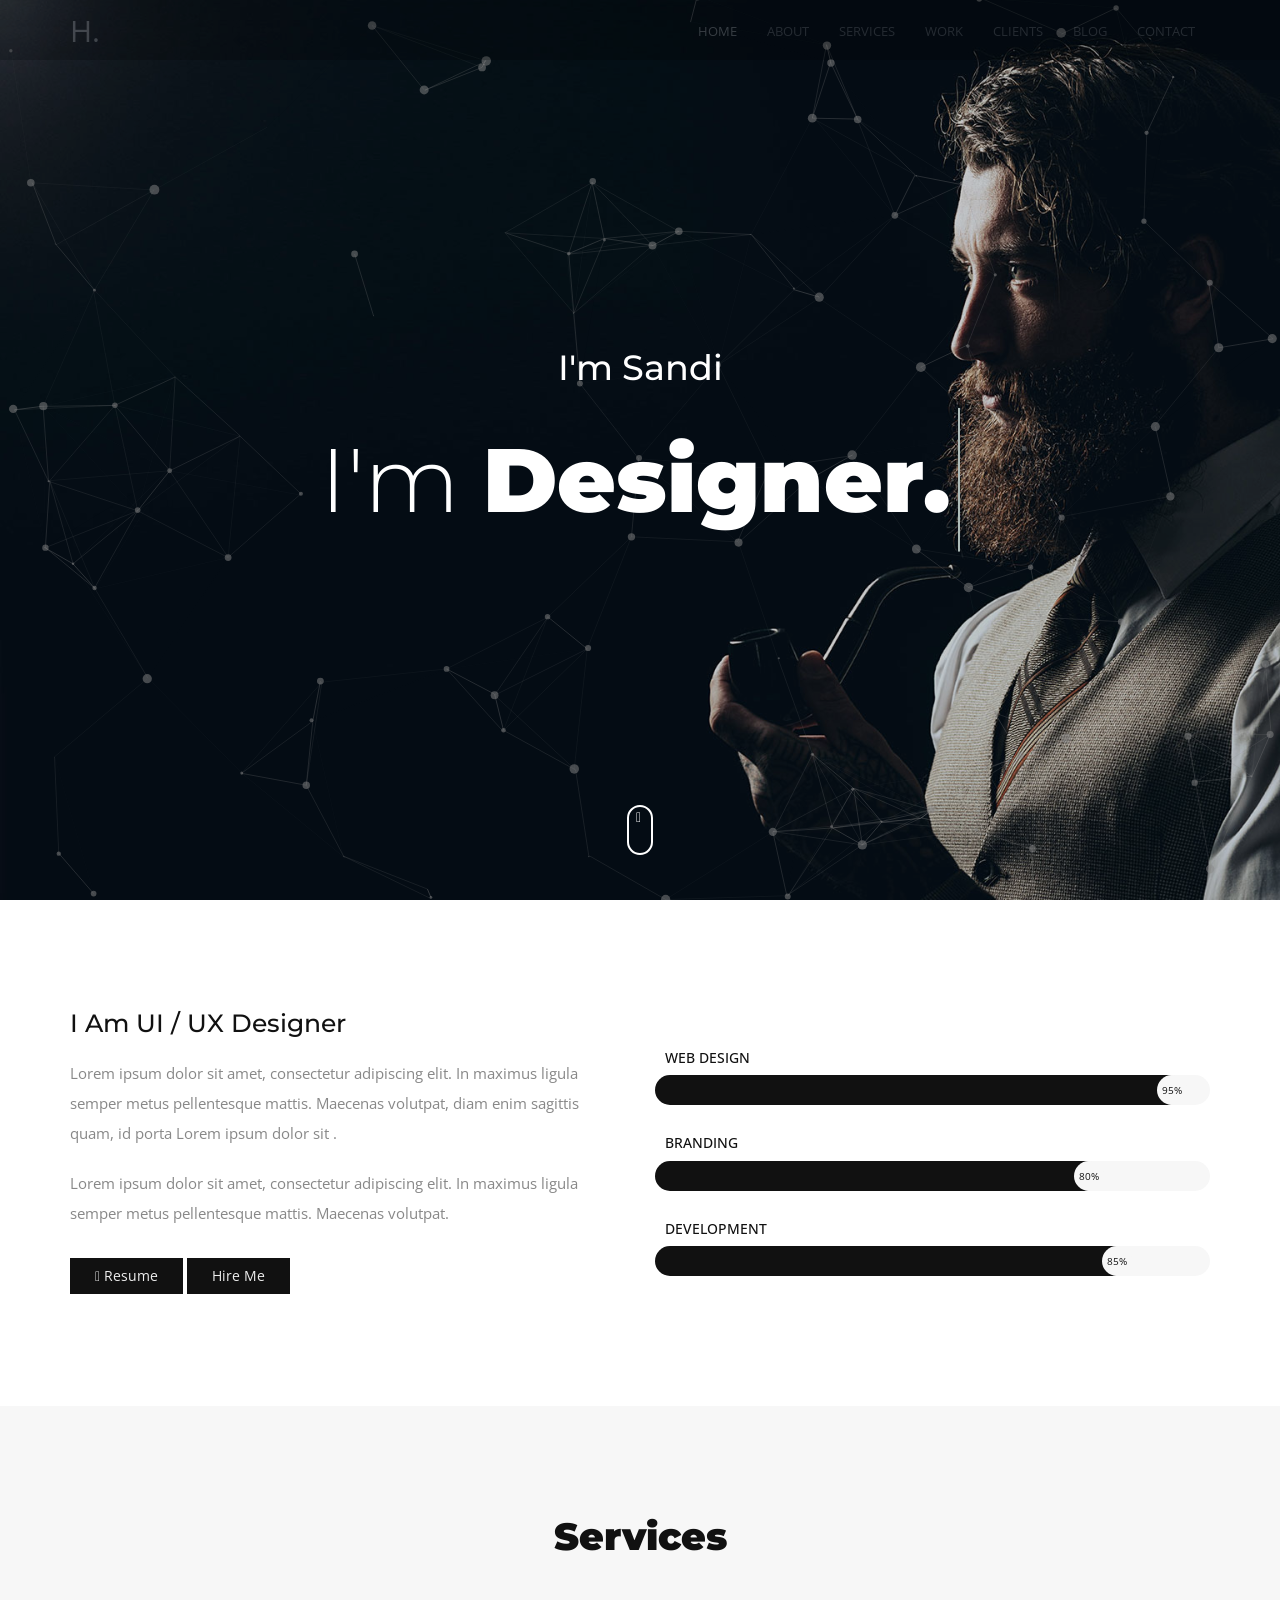
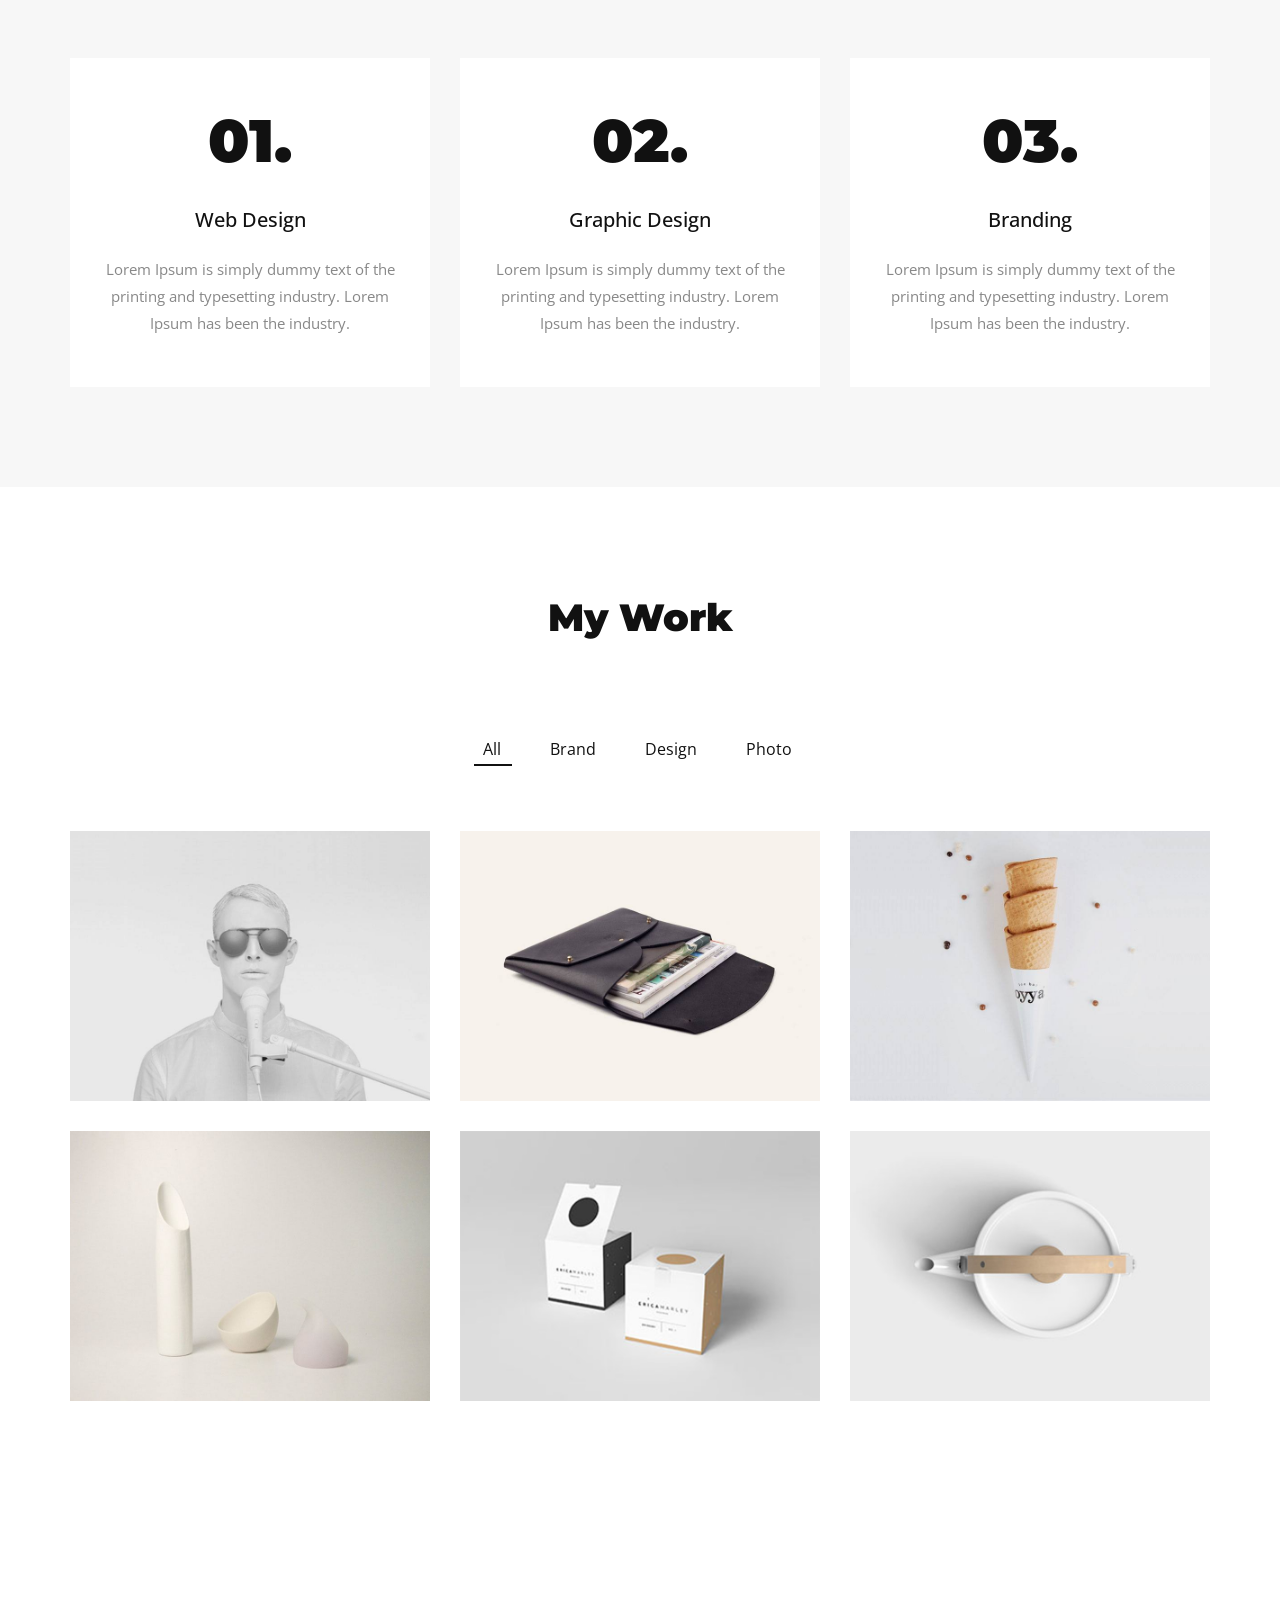
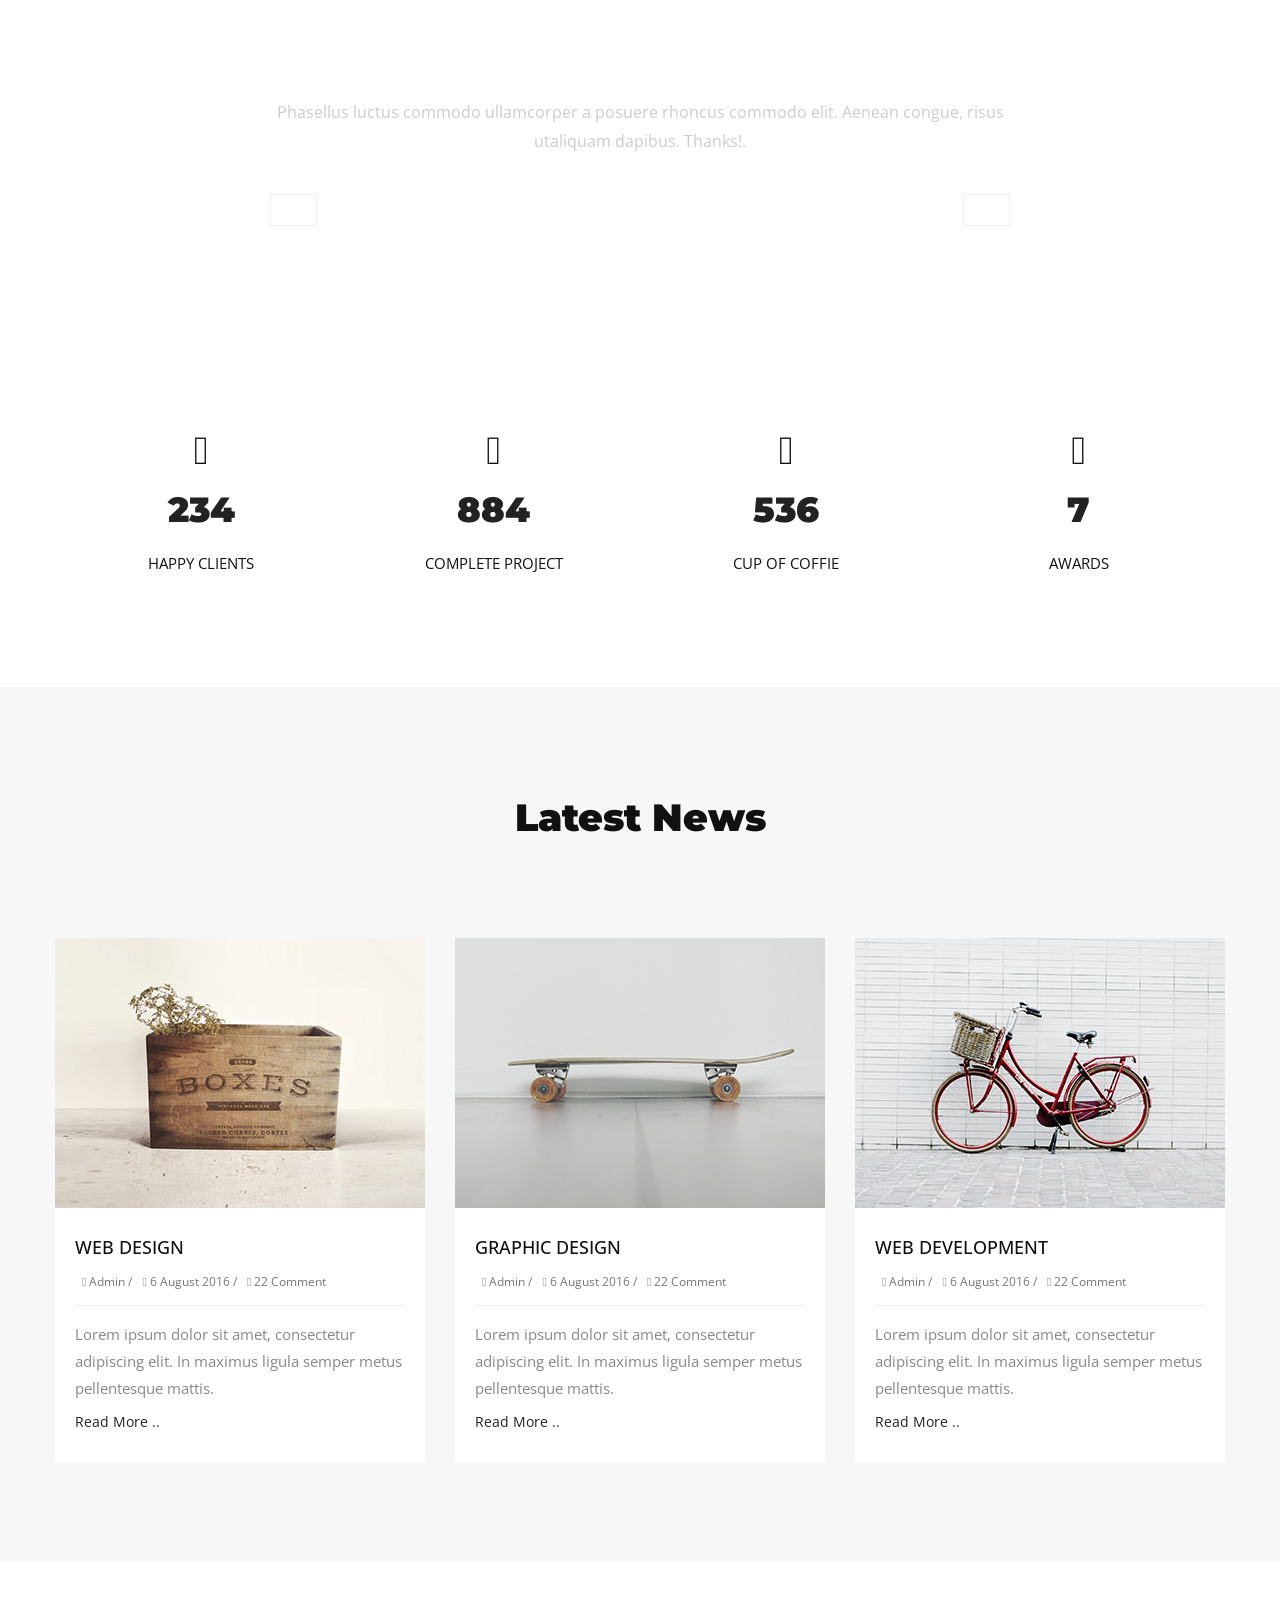
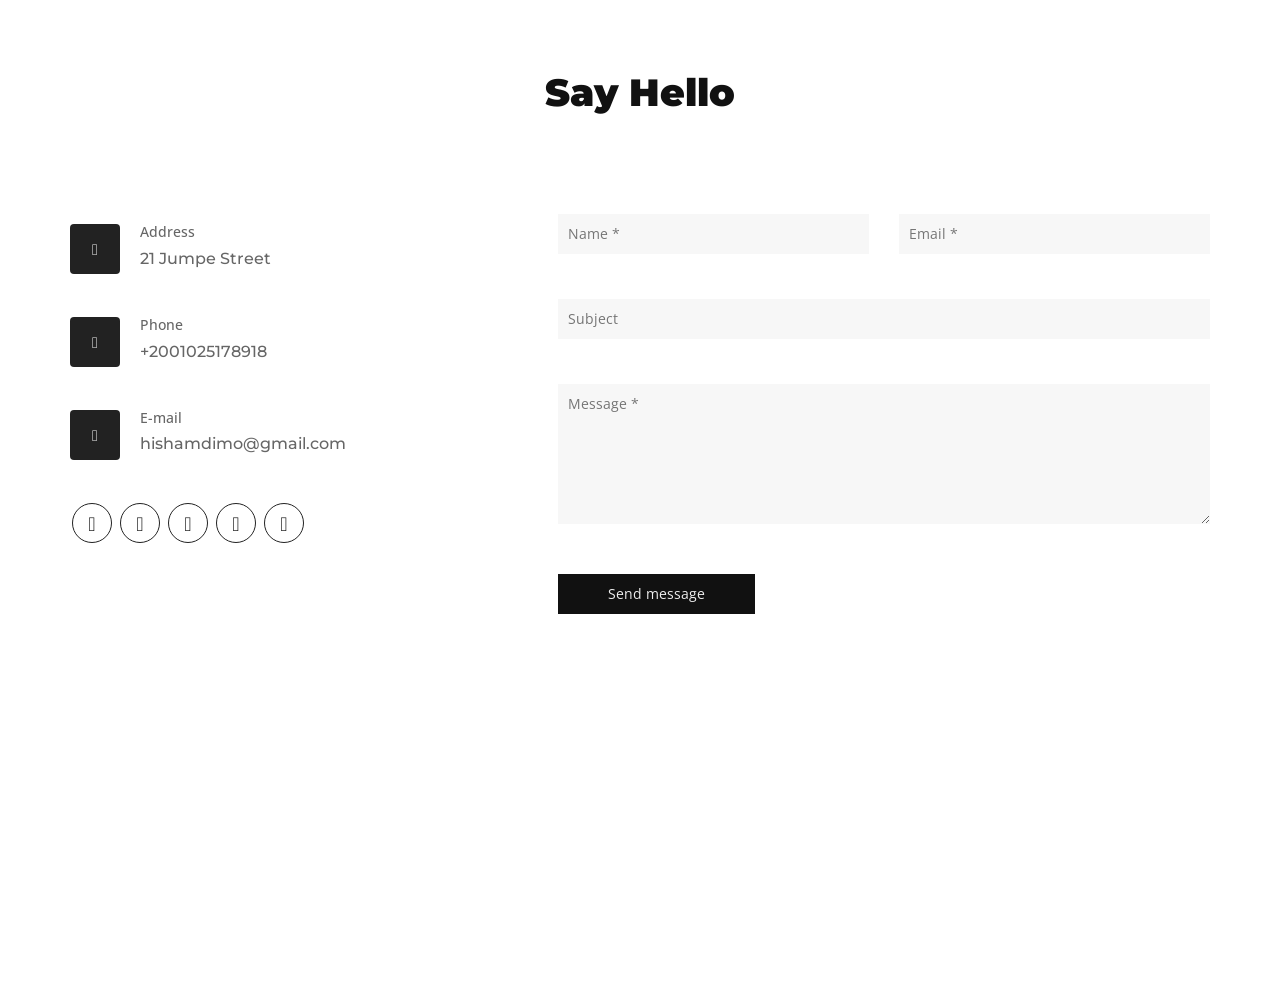
<file: index.html>
<!DOCTYPE html>
<!--[if lt IE 7]>      <html class="no-js lt-ie9 lt-ie8 lt-ie7" lang=""> <![endif]-->
<!--[if IE 7]>         <html class="no-js lt-ie9 lt-ie8" lang=""> <![endif]-->
<!--[if IE 8]>         <html class="no-js lt-ie9" lang=""> <![endif]-->
<!--[if gt IE 8]><!--> 
<html class="no-js" lang="en"> <!--<![endif]-->
<meta http-equiv="content-type" content="text/html;charset=UTF-8" />
<head>
		<meta charset="utf-8">
		<meta http-equiv="X-UA-Compatible" content="IE=edge">

		<!-- Mobile Specific Meta -->
		<meta name="viewport" content="width=device-width, initial-scale=1">

		<!-- Always force latest IE rendering engine -->
		<meta http-equiv="X-UA-Compatible" content="IE=edge">

		<meta name="description" content="Sandi is a responsive creative template">
		<meta name="keywords" content="portfolio, personal, corporate, business, parallax, creative, agency">

		<!-- Title -->
		<title>Sandi</title>

		<!-- Google fonts -->
		<link href="https://fonts.googleapis.com/css?family=Open+Sans:300,400,600,700|Montserrat:200,300,400,500,600,700,900" rel="stylesheet">

		<!-- Font awesome Core CSS -->
		<link rel='stylesheet' href='d33wubrfki0l68.cloudfront.net/bundles/79c6bed9d10f2a0c766541ee39378dd7575a9591.css'/>
		

		<!-- bootstrap css -->
		<link rel='stylesheet' href='d33wubrfki0l68.cloudfront.net/css/35f18eff48ee20bf8cf89df2c684ec7f2bbb978c/css/bootstrap.min.css'/>

		<!-- magnific-popup CSS -->
		<link rel='stylesheet' href='d33wubrfki0l68.cloudfront.net/css/f7c33166984ffaa7725eb2f045126d33c71e651b/css/magnific-popup.css'/>

		<!-- owl carousel CSS -->
		<link rel='stylesheet' href='d33wubrfki0l68.cloudfront.net/bundles/fd06a7dbf6fcde7e689595d4b6f0a76ee00250ec.css'/>
		

		<!-- Custom style CSS -->
		<link rel='stylesheet' href='d33wubrfki0l68.cloudfront.net/css/c92358b8983004397752cf79366382fda3201d98/css/style.css'/>

		<!-- responsive CSS -->
		<link rel='stylesheet' href='d33wubrfki0l68.cloudfront.net/css/3c6fee99c4958f79318766956faef5b5bef5a28d/css/responsive.css'/>

		<!--[if lt IE 9]-->
		<script src='d33wubrfki0l68.cloudfront.net/js/1f551ad794ba616cbdeff4c3af350b88a85a559e/js/html5shiv.min.js'></script>
		<!--[endif]-->
	</head>
	<body>

		<!-- ====== Preloader ======  -->
	    <div class="loading">
			<div class="spinner">
			  <div class="rect1"></div>
			  <div class="rect2"></div>
			  <div class="rect3"></div>
			  <div class="rect4"></div>
			  <div class="rect5"></div>
			</div>
		</div>
		<!-- ======End Preloader ======  -->

		<main>

			<!-- ====== Navgition ======  -->
			<nav class="navbar">
			  <div class="container">
			    <!-- Brand and toggle get grouped for better mobile display -->
			    <div class="navbar-header">
			      <button type="button" class="navbar-toggle collapsed" data-toggle="collapse" data-target="#bs-example-navbar-collapse-1" aria-expanded="false">
			        <span class="sr-only">Toggle navigation</span>
			        <span class="icon-bar"></span>
			        <span class="icon-bar"></span>
			        <span class="icon-bar"></span>
			      </button>
			      <!-- logo -->
			      <a class="navbar-brand" href="#">H.</a>
			    </div>

			    <!-- Collect the nav links, and other content for toggling -->
			    <div class="collapse navbar-collapse" id="bs-example-navbar-collapse-1">
			      
				  <!-- links -->
			      <ul class="nav navbar-nav navbar-right">
			        <li><a href="#0" data-scroll-nav="0" class="active">Home</a></li>
			        <li><a href="#0" data-scroll-nav="1">About</a></li>
			        <li><a href="#0" data-scroll-nav="2">Services</a></li>
			        <li><a href="#0" data-scroll-nav="3">Work</a></li>
			        <li><a href="#0" data-scroll-nav="4">Clients</a></li>
			        <li><a href="#0" data-scroll-nav="5">Blog</a></li>
			        <li><a href="#0" data-scroll-nav="6">Contact</a></li>
			      </ul>
			    </div><!-- /.navbar-collapse -->
			  </div><!-- /.container -->
			</nav>
			<!-- ====== End Navgition ======  -->

			<!-- ====== Header ======  -->
			<header id="home" data-scroll-index="0" class="header" data-stellar-background-ratio="0.5">

				<!-- particles -->
				<div id="particles-js"></div>

				<!-- header content -->
				<div class="caption v-middle text-center">
					<h3>I'm Sandi</h3>
					<h1 class="cd-headline clip">
			            <span class="blc">I'm </span>
			            <span class="cd-words-wrapper">
			              <b class="is-visible">Designer.</b>
			              <b>Developer.</b>
			              <b>Creative.</b>
			            </span>
	          		</h1>
				</div>

				<div class="button-scroll" data-scrollTo="about"><span><i class="fa fa-angle-down" aria-hidden="true"></i></span></div>
			</header>
			<!-- ====== End Header ======  -->

			<!-- ====== hero ======  -->
			<section id="about" data-scroll-index="1" class="hero">
				<div class="container">

					<div class="row">

						<!-- hero block -->
						<div class="hero-block">

							<div class="col-sm-6">
								<div class="hero-item">
									<h5 class="mb-20">I Am UI / UX Designer</h5>
									<p class="mb-20">Lorem ipsum dolor sit amet, consectetur adipiscing elit. In maximus ligula semper metus pellentesque mattis. Maecenas volutpat, diam enim sagittis quam, id porta Lorem ipsum dolor sit .</p>
									<p class="mb-30">Lorem ipsum dolor sit amet, consectetur adipiscing elit. In maximus ligula semper metus pellentesque mattis. Maecenas volutpat.</p>

									<button><span><i class="fa fa-download" aria-hidden="true"></i></span> Resume</button>
									<button>Hire Me</button>
								</div>
							</div>

							<!-- skills -->
							<div class="skills">
								<div class="col-sm-6">
									<div class="item">
										<h6>Web Design</h6>
										<div class="skills-progress"><span data-value='95%'></span></div>
									</div>

									<div class="item">
										<h6>Branding</h6>
										<div class="skills-progress"><span data-value='80%'></span></div>
									</div>

									<div class="item">
										<h6>Development</h6>
										<div class="skills-progress"><span data-value='85%'></span></div>
									</div>
								</div>
							</div>
						</div>
					</div>
				</div>

				<div class="clear-fix"></div>

				<!-- services -->
				<div data-scroll-index="2" class="services section-padding">
					<div class="container">

						<!-- section header -->
						<div class="section-head text-center">
							<h5 class="tit">Services</h5>
						</div>

						<div class="row">

							<!-- services items -->
							<div class="serv-row">
								<div class="col-md-4">
									<div class="serv-item">
										<span>01.</span>
										<h6>Web Design</h6>
										<p>Lorem Ipsum is simply dummy text of the printing and typesetting industry. Lorem Ipsum has been the industry.</p>
									</div>
								</div>

								<div class="col-md-4">
									<div class="serv-item">
										<span>02.</span>
										<h6>Graphic Design</h6>
										<p>Lorem Ipsum is simply dummy text of the printing and typesetting industry. Lorem Ipsum has been the industry.</p>
									</div>
								</div>

								<div class="col-md-4">
									<div class="serv-item">
										<span>03.</span>
										<h6>Branding</h6>
										<p>Lorem Ipsum is simply dummy text of the printing and typesetting industry. Lorem Ipsum has been the industry.</p>
									</div>
								</div>
							</div>
						</div>
					</div>
				</div>
			</section>
			<!-- ====== End hero ======  -->

			<!--====== Portfolio ======-->
			<section data-scroll-index="3" class="portfolio section-padding">

				<div class="container">
					
				<!-- section header -->
				<div class="section-head text-center">
					<h5 class="tit">My Work</h5>
				</div>
				<div class="row">

					<!-- filter links -->
					<div class="filtering text-center mb-50">
						<span data-filter='*' class="active">All</span>
						<span data-filter='.brand'>Brand</span>
						<span data-filter='.web'>Design</span>
						<span data-filter='.photo'>Photo</span>
					</div>

					<!-- gallery -->
					<div class="gallery text-center">

						<!-- gallery item -->
						<div class="col-md-4 item-img photo">
							<img src="d33wubrfki0l68.cloudfront.net/1224926e3cfe92e88dd0ee55dd2bf9689fe278f0/5f4ff/img/portfolio/1.jpg" alt="image">
							<div class="item-img-overlay">
								<span class="v"></span>
								<span class="x"></span>
								<div class="v-middle">
									<a href="img/portfolio/1.jpg"><span class="icon-scope"></span></a>
									<h5>Photographic</h5>
								</div>
							</div>
						</div>

						<!-- gallery item -->
						<div class="col-md-4 item-img web">
							<img src="d33wubrfki0l68.cloudfront.net/77d39f33baeec7963bce0eb82f323fa19715e74e/a6e6c/img/portfolio/2.jpg" alt="image">
							<div class="item-img-overlay">
								<span class="v"></span>
								<span class="x"></span>
								<div class="v-middle">
									<a href="img/portfolio/2.jpg"><span class="icon-scope"></span></a>
									<h5>Web Design</h5>
								</div>
							</div>
						</div>

						<!-- gallery item -->
						<div class="col-md-4 item-img brand">
							<img src="d33wubrfki0l68.cloudfront.net/8c0c8ff65688fdfc6920615212aa26949643d9ad/b512e/img/portfolio/3.jpg" alt="image">
							<div class="item-img-overlay">
								<span class="v"></span>
								<span class="x"></span>
								<div class="v-middle">
									<a href="img/portfolio/3.jpg"><span class="icon-scope"></span></a>
									<h5>Branding</h5>
								</div>
							</div>
						</div>

						<!-- gallery item -->
						<div class="col-md-4 item-img photo">
							<img src="d33wubrfki0l68.cloudfront.net/16beb8801edadf74500124a51ed3d7e2b618a96d/7c4d1/img/portfolio/4.jpg" alt="image">
							<div class="item-img-overlay">
								<span class="v"></span>
								<span class="x"></span>
								<div class="v-middle">
									<a href="img/portfolio/4.jpg"><span class="icon-scope"></span></a>
									<h5>Photographic</h5>
								</div>
							</div>
						</div>

						<!-- gallery item -->
						<div class="col-md-4 item-img web">
							<img src="d33wubrfki0l68.cloudfront.net/b06cf7d2f1a1dd30cc11714eb8d0985d4bdfbe98/998d1/img/portfolio/5.jpg" alt="image">
							<div class="item-img-overlay">
								<span class="v"></span>
								<span class="x"></span>
								<div class="v-middle">
									<a href="img/portfolio/5.jpg"><span class="icon-scope"></span></a>
									<h5>Web Design</h5>
								</div>
							</div>
						</div>

						<!-- gallery item -->
						<div class="col-md-4 item-img brand">
							<img src="d33wubrfki0l68.cloudfront.net/df70dd384fb704b072c2fe8426d1f77099b7413d/ca3a6/img/portfolio/6.jpg" alt="image">
							<div class="item-img-overlay">
								<span class="v"></span>
								<span class="x"></span>
								<div class="v-middle">
									<a href="img/portfolio/6.jpg"><span class="icon-scope"></span></a>
									<h5>Branding</h5>
								</div>
							</div>
						</div>

					</div>
				</div>
				</div>
			</section>
			<!--====== End Portfolio ======-->

			<!--====== Clients ======-->
			<section data-scroll-index="4" class="clients section-padding">
				<div class="container">
					<div class="row">

						<!-- clients carousel -->
						<div class="col-md-8 col-md-offset-2 col-sm-10 col-sm-offset-1">
							<div class="client-say text-center">

								<h5 class="tit mb-30">Reviews</h5>

								<div class="owl-carousel owl-theme">

									<!-- client item -->
									<div class="client-item text-center">

										<p>Phasellus luctus commodo ullamcorper a posuere rhoncus commodo elit. Aenean congue, risus utaliquam dapibus. Thanks!.</p>

										<h6>___ John Doe, Google Inc. ___</h6>
									</div>

									<!-- client item -->
									<div class="client-item text-center">

										<p>Phasellus luctus commodo ullamcorper a posuere rhoncus commodo elit. Aenean congue, risus utaliquam dapibus. Thanks!.</p>

										<h6>___ John Doe, Google Inc. ___</h6>
									</div>

									<!-- client item -->
									<div class="client-item text-center">

										<p>Phasellus luctus commodo ullamcorper a posuere rhoncus commodo elit. Aenean congue, risus utaliquam dapibus. Thanks!.</p>

										<h6>___ John Doe, Google Inc. ___</h6>
									</div>

								</div>
							</div>
						</div>
					</div>
				</div>
			</section>
			<!--====== End Clients ======-->

			<!--====== Numbers ======-->
			<div class="numbers section-padding">
				<div class="container">
					<div class="row text-center">

						<!-- number items -->
						<div class="col-md-3 col-sm-6">
							<div class="numb-item">
								<span class="icon-happy"></span>
								<h3 class="counter">234</h3>
								<p>HAPPY CLIENTS</p>
							</div>
						</div>

						<div class="col-md-3 col-sm-6">
							<div class="numb-item">
								<span class="icon-layers"></span>
								<h3 class="counter">884</h3>
								<p>COMPLETE PROJECT</p>
							</div>
						</div>

						<div class="col-md-3 col-sm-6">
							<div class="numb-item">
								<span class="icon-strategy"></span>
								<h3 class="counter">536</h3>
								<p>CUP OF COFFIE</p>
							</div>
						</div>

						<div class="col-md-3 col-sm-6">
							<div class="numb-item">
								<span class="icon-trophy"></span>
								<h3 class="counter">7</h3>
								<p>AWARDS</p>
							</div>
						</div>

					</div>
				</div>
			</div>
			<!--====== End Numbers ======-->

			<!--====== Blog ======-->
			<section data-scroll-index="5" class="blog section-padding">
				<div class="container">

					<!-- section header -->
					<div class="section-head text-center">
						<h5 class="tit">Latest News</h5>
					</div>
					<div class="row">
						<div class="owl-carousel owl-theme">

							<!-- blog posts -->
							<div class="post">
								<div class="img-post">
									<img src="d33wubrfki0l68.cloudfront.net/279ef764cc9bf24ce4ac59f17b7e400d0fa7790f/ff485/img/blog/1.jpg" alt="image">
								</div>
								<div class="content-post">
									<h6>Web Design</h6>
									<div class="date"><span><i class="fa fa-user" aria-hidden="true"></i></span> Admin / <span><i class="fa fa-calendar" aria-hidden="true"></i></span> 6 August 2016 / <span><i class="fa fa-comment" aria-hidden="true"></i></span> 22 Comment</div>
									<p>Lorem ipsum dolor sit amet, consectetur adipiscing elit. In maximus ligula semper metus pellentesque mattis.</p>
									<a href='post.html'><span>Read More ..</span></a>
								</div>
							</div>

							<div class="post">
								<div class="img-post">
									<img src="d33wubrfki0l68.cloudfront.net/e50a8b348374b1586edcc9ab45e97c15556b8d00/88cbf/img/blog/2.jpg" alt="image">
								</div>
								<div class="content-post">
									<h6>Graphic Design</h6>
									<div class="date"><span><i class="fa fa-user" aria-hidden="true"></i></span> Admin / <span><i class="fa fa-calendar" aria-hidden="true"></i></span> 6 August 2016 / <span><i class="fa fa-comment" aria-hidden="true"></i></span> 22 Comment</div>
									<p>Lorem ipsum dolor sit amet, consectetur adipiscing elit. In maximus ligula semper metus pellentesque mattis.</p>
									<a href='post.html'><span>Read More ..</span></a>
								</div>
							</div>

							<div class="post">
								<div class="img-post">
									<img src="d33wubrfki0l68.cloudfront.net/4e8db4ef3e08e4bf21e9b22a1e3bc4fa48b15d45/5c529/img/blog/3.jpg" alt="image">
								</div>
								<div class="content-post">
									<h6>Web Development</h6>
									<div class="date"><span><i class="fa fa-user" aria-hidden="true"></i></span> Admin / <span><i class="fa fa-calendar" aria-hidden="true"></i></span> 6 August 2016 / <span><i class="fa fa-comment" aria-hidden="true"></i></span> 22 Comment</div>
									<p>Lorem ipsum dolor sit amet, consectetur adipiscing elit. In maximus ligula semper metus pellentesque mattis.</p>
									<a href='post.html'><span>Read More ..</span></a>
								</div>
							</div>

							<div class="post">
								<div class="img-post">
									<img src="d33wubrfki0l68.cloudfront.net/e50a8b348374b1586edcc9ab45e97c15556b8d00/88cbf/img/blog/2.jpg" alt="image">
								</div>
								<div class="content-post">
									<h6>Graphic Design</h6>
									<span class="date"><span><i class="fa fa-user" aria-hidden="true"></i></span> Admin / <span><i class="fa fa-calendar" aria-hidden="true"></i></span> 6 August 2016 / <span><i class="fa fa-comment" aria-hidden="true"></i></span> 22 Comment</span>
									<p>Lorem ipsum dolor sit amet, consectetur adipiscing elit. In maximus ligula semper metus pellentesque mattis.</p>
									<a href='post.html'><span>Read More ..</span></a>
								</div>
							</div>
						</div>
					</div>
				</div>
			</section>
			<!--====== End Blog ======-->

			<!--====== Contact ======-->
			<section data-scroll-index="6" class="contact section-padding">
				
				<div class="container">

					<!-- section header -->
					<div class="section-head text-center">
						<h5 class="tit">Say Hello</h5>
					</div>

					<div class="row">
						<div class="col-md-5">
							<!-- contact icfo -->
							<div class="cont-info">

								<!-- info items -->
								<div class="info-item">
									<div class="icon">
										<span class="icon-map-pin"></span>
									</div>
									<div class="info-content">
										<h6>Address</h6>
										<h5>21 Jumpe Street</h5>
									</div>
								</div>

								<div class="info-item">
									<div class="icon">
										<span class="icon-phone"></span>
									</div>
									<div class="info-content">
										<h6>Phone</h6>
										<h5>+2001025178918</h5>
									</div>
								</div>

								<div class="info-item">
									<div class="icon">
										<span class="icon-envelope"></span>
									</div>
									<div class="info-content">
										<h6>E-mail</h6>
										<h5>hishamdimo@gmail.com</h5>
									</div>
								</div>

								<div class="social-icon">
									<span><i class="fa fa-facebook" aria-hidden="true"></i></span>
									<span><i class="fa fa-twitter" aria-hidden="true"></i></span>
									<span><i class="fa fa-linkedin" aria-hidden="true"></i></span>
									<span><i class="fa fa-pinterest-p" aria-hidden="true"></i></span>
									<span><i class="fa fa-instagram" aria-hidden="true"></i></span>
								</div>

							</div>
						</div>

						<div class="col-md-7">

							<!-- form -->
							<div class="main-form">
							<!-- contact form -->
								 <form class='form' id='contact-form' method='post' role='form'><input type='hidden' name='form-name' value='contact-form' />
			                        <div class="messages"></div>

			                        <div class="controls">

			                            <div class="row">
			                                <div class="col-md-6">
			                                    <div class="form-group">
			                                        <input id="form_name" type="text" name="name" placeholder="Name *" required="required" data-error="Firstname is required.">
			                                        <div class="help-block with-errors"></div>
			                                    </div>
			                                </div>

			                                 <div class="col-md-6">
			                                    <div class="form-group">
			                                        <input id="form_email" type="email" name="email" placeholder="Email *" required="required" data-error="Valid email is required.">
			                                        <div class="help-block with-errors"></div>
			                                    </div>
			                                </div>
			                            </div>
			                            <div class="row">
			                                <div class="col-md-12">
			                                    <div class="form-group">
			                                        <input id="form_subject" type="text" name="subject" placeholder="Subject">
			                                        <div class="help-block with-errors"></div>
			                                    </div>
			                                </div>
			                            </div>
			                            <div class="row">
			                                <div class="col-md-12">
			                                    <div class="form-group">
			                                        <textarea id="form_message" name="message" placeholder="Message *" rows="4" required="required" data-error="Message."></textarea>
			                                        <div class="help-block with-errors"></div>
			                                    </div>
			                                </div>
			                                <div class="col-sm-4">
			                                    <input type="submit" class="button" value="Send message">
			                                </div>
			                            </div>
			                        </div>
			                    </form>
							</div>
						</div>
					</div>
				</div>		
			</section>
			<!--====== End Contact ======-->

		</main>

		<!--====== Footer ======-->
		<footer>
			<div class="container">
				
				<div class="social-icon">
					<span><i class="fa fa-facebook" aria-hidden="true"></i></span>
					<span><i class="fa fa-twitter" aria-hidden="true"></i></span>
					<span><i class="fa fa-linkedin" aria-hidden="true"></i></span>
					<span><i class="fa fa-github" aria-hidden="true"></i></span>
				</div>

				<p>Copy Right &copy; By HishamM | All Right Reserved.</p>
			</div>
		</footer>
		<!--====== End Footer ======-->
		
		
		
		<!--====== js ======-->

		<!-- jQuery -->
		<script src='d33wubrfki0l68.cloudfront.net/js/a9fe7c23a14ff9f77f7608e7bf728cfe80b396d3/js/jquery-3.0.0.min.js'></script>
		<script src="code.jquery.com/jquery-migrate-3.0.0.min.js"></script>

	  	<!-- bootstrap -->
		<script src='d33wubrfki0l68.cloudfront.net/js/1ea10ffb97a77f33a792bb8b37cb6ae5de4dec8e/js/vendor/bootstrap.min.js'></script>

		<!-- scrollIt -->
		<script src='d33wubrfki0l68.cloudfront.net/js/b56340b416d34bfb50d553e2dff5021cf2451e21/js/scrollit.min.js'></script>

		<!-- magnific-popup -->
		<script src='d33wubrfki0l68.cloudfront.net/js/fc7275f61682fa1ea733c2987b43c46eda377256/js/jquery.magnific-popup.min.js'></script>

		<!-- owl carousel -->
		<script src='d33wubrfki0l68.cloudfront.net/js/bb58fb45196bfdfd9264552de221742cf7d4b75a/js/owl.carousel.min.js'></script>

		<!-- stellar js -->
		<script src='d33wubrfki0l68.cloudfront.net/js/8fdb0d77da9a6b77397f438141d0af686517171b/js/jquery.stellar.min.js'></script>

      	<!-- animated.headline js -->
      	<script src='d33wubrfki0l68.cloudfront.net/js/ead063eb9e16077f77444fcdeb7ff0cb00da2279/js/type-headline.js'></script>

      	<!-- isotope.pkgd.min js -->
      	<script src='d33wubrfki0l68.cloudfront.net/js/5ffcda38920cf4fbcff71182c20641f2058aaa11/js/isotope.pkgd.min.js'></script>

      	<!-- particles.min js -->
      	<script src='d33wubrfki0l68.cloudfront.net/js/cba2d73026bfe17035faa36c196cb446f76c1504/tona/js/particles.min.js'></script>

      	<!-- app js -->
      	<script src='d33wubrfki0l68.cloudfront.net/js/2d17bf801a79a22fc04fd7a51f9134c00f6562c9/js/app.js'></script>

      	<!-- validator js -->
      	<script src='d33wubrfki0l68.cloudfront.net/js/8166dcc97a4c45dd4f117a8e9134a6b9ad1ad64a/js/validator.js'></script>

      	<!-- custom js -->
      	<script src='d33wubrfki0l68.cloudfront.net/js/b9e6dcae91b61a66682c8e68b2db0172961bc1f6/js/custom.js'></script>

	</body>

</html>
</file>
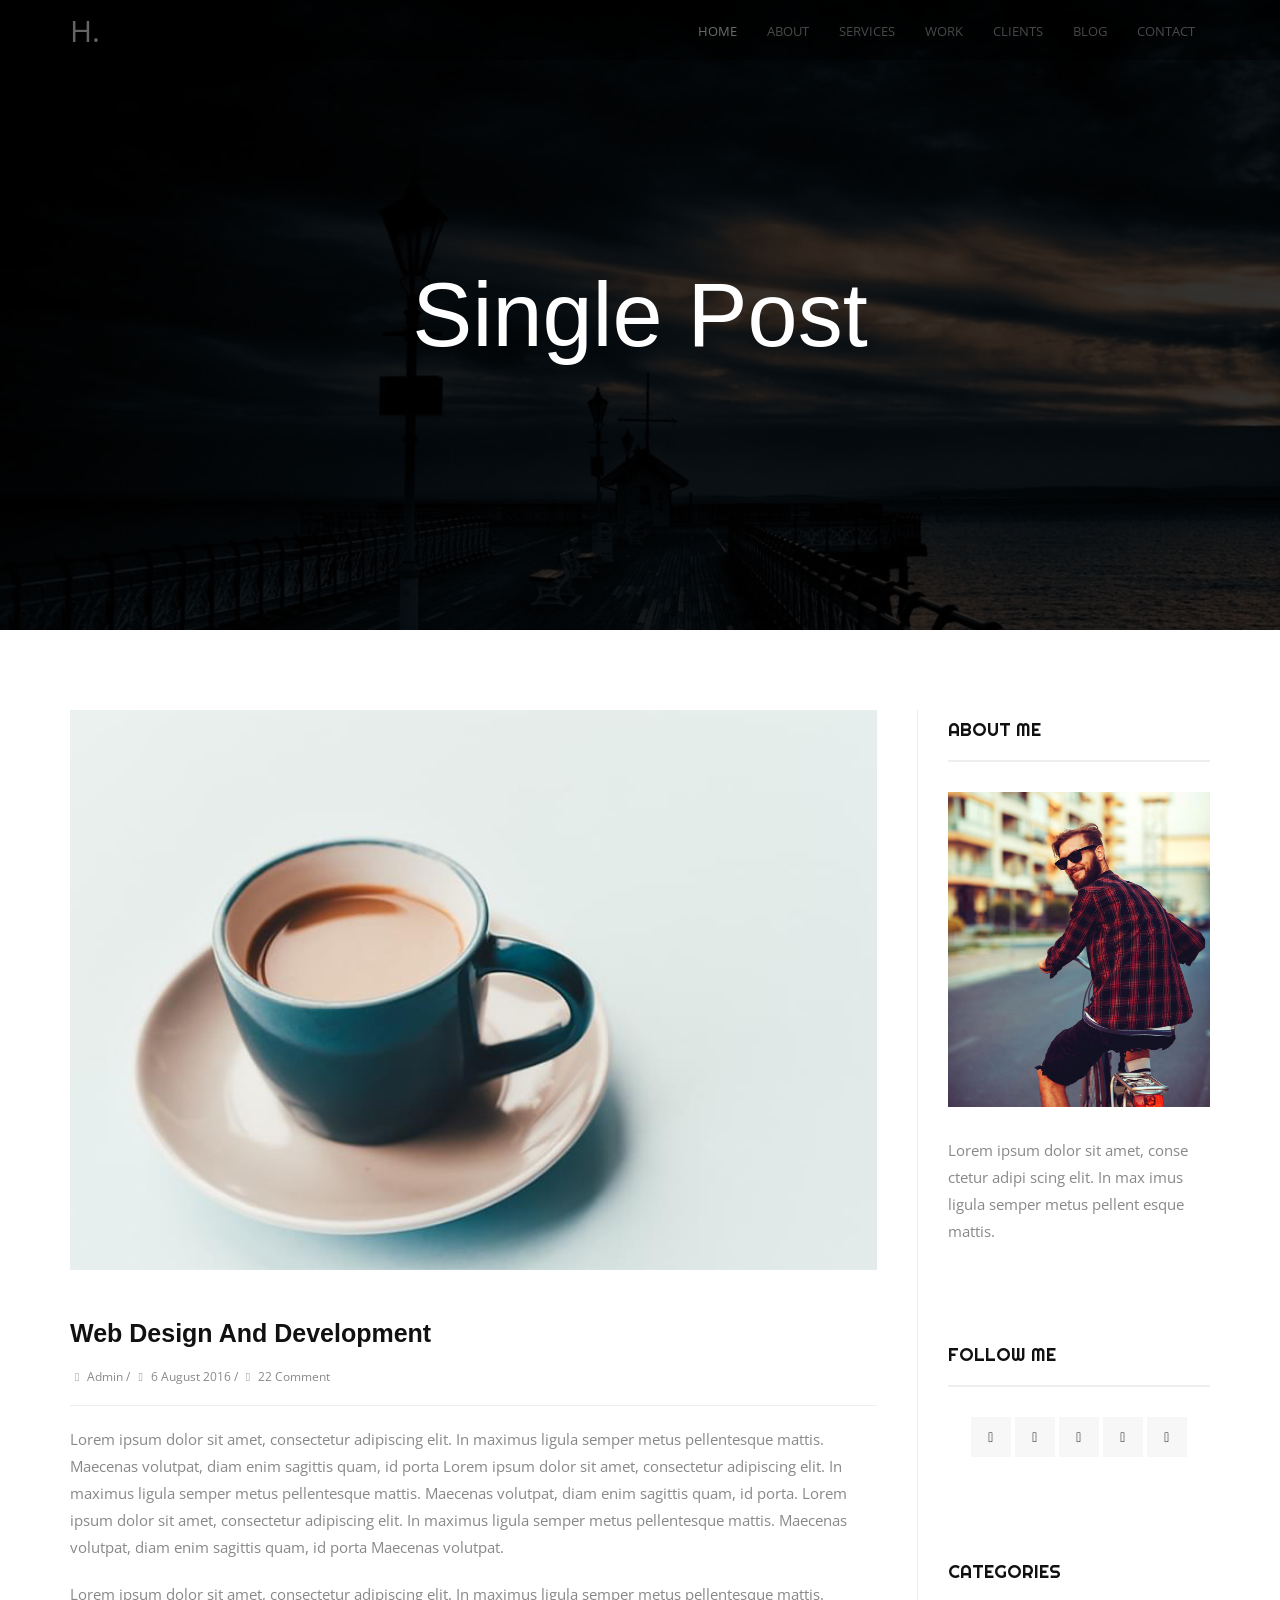
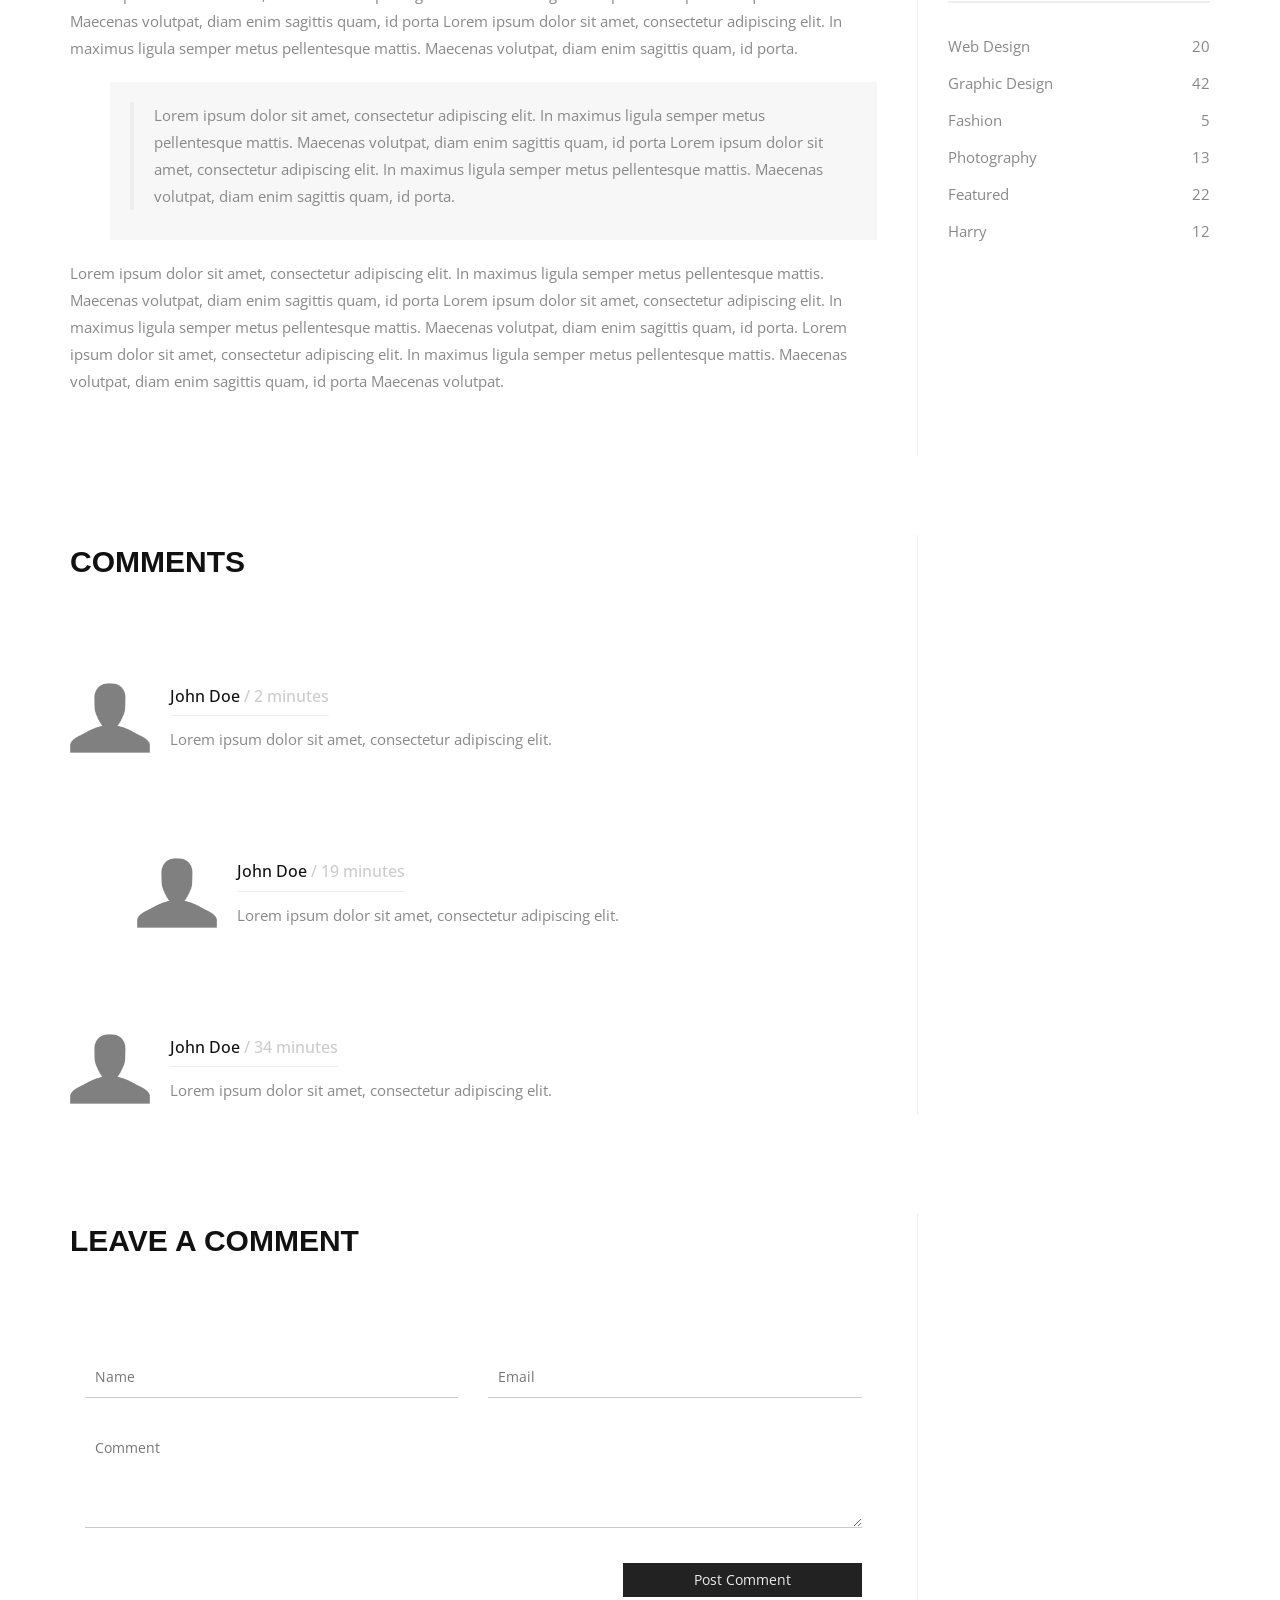
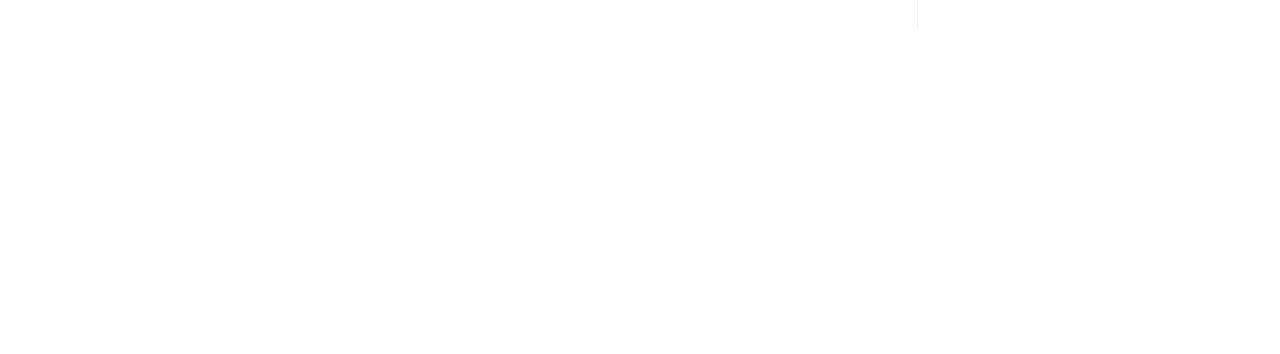
<file: post.html>
<!DOCTYPE html>
<!--[if lt IE 7]>      <html class="no-js lt-ie9 lt-ie8 lt-ie7" lang=""> <![endif]-->
<!--[if IE 7]>         <html class="no-js lt-ie9 lt-ie8" lang=""> <![endif]-->
<!--[if IE 8]>         <html class="no-js lt-ie9" lang=""> <![endif]-->
<!--[if gt IE 8]><!--> 
<html class="no-js" lang="en"> <!--<![endif]-->
<meta http-equiv="content-type" content="text/html;charset=UTF-8" />
<head>
		<meta charset="utf-8">
		<meta http-equiv="X-UA-Compatible" content="IE=edge">

		<!-- Mobile Specific Meta -->
		<meta name="viewport" content="width=device-width, initial-scale=1">

		<!-- Always force latest IE rendering engine -->
		<meta http-equiv="X-UA-Compatible" content="IE=edge">

		<meta name="description" content="Harry is a responsive creative template">
		<meta name="keywords" content="portfolio, personal, corporate, business, parallax, creative, agency">

		<!-- Title -->
		<title>Harry</title>

		<!-- Google fonts -->
		<link href="https://fonts.googleapis.com/css?family=Open+Sans:300,400,600,700|Righteous" rel="stylesheet">

		<!-- Font awesome Core CSS -->
		<link rel='stylesheet' href='d33wubrfki0l68.cloudfront.net/bundles/79c6bed9d10f2a0c766541ee39378dd7575a9591.css'/>
		

		<!-- bootstrap css -->
		<link rel='stylesheet' href='d33wubrfki0l68.cloudfront.net/css/35f18eff48ee20bf8cf89df2c684ec7f2bbb978c/css/bootstrap.min.css'/>

		<!-- magnific-popup CSS -->
		<link rel='stylesheet' href='d33wubrfki0l68.cloudfront.net/css/f7c33166984ffaa7725eb2f045126d33c71e651b/css/magnific-popup.css'/>

		<!-- owl carousel CSS -->
		<link rel='stylesheet' href='d33wubrfki0l68.cloudfront.net/bundles/fd06a7dbf6fcde7e689595d4b6f0a76ee00250ec.css'/>
		

		<!-- Custom style CSS -->
		<link rel='stylesheet' href='d33wubrfki0l68.cloudfront.net/css/c92358b8983004397752cf79366382fda3201d98/css/style.css'/>

		<!-- responsive CSS -->
		<link rel='stylesheet' href='d33wubrfki0l68.cloudfront.net/css/3c6fee99c4958f79318766956faef5b5bef5a28d/css/responsive.css'/>

		<!--[if lt IE 9]-->
		<script src='d33wubrfki0l68.cloudfront.net/js/1f551ad794ba616cbdeff4c3af350b88a85a559e/js/html5shiv.min.js'></script>
		<!--[endif]-->
	</head>
	<body>

		<!-- ====== Preloader ======  -->
	    <div class="loading">
			<div class="spinner">
			  <div class="rect1"></div>
			  <div class="rect2"></div>
			  <div class="rect3"></div>
			  <div class="rect4"></div>
			  <div class="rect5"></div>
			</div>
		</div>
		<!-- ======End Preloader ======  -->

		<main>

			<!-- ====== Navgition ======  -->
			<nav class="navbar">
			  <div class="container">
			    <!-- Brand and toggle get grouped for better mobile display -->
			    <div class="navbar-header">
			      <button type="button" class="navbar-toggle collapsed" data-toggle="collapse" data-target="#bs-example-navbar-collapse-1" aria-expanded="false">
			        <span class="sr-only">Toggle navigation</span>
			        <span class="icon-bar"></span>
			        <span class="icon-bar"></span>
			        <span class="icon-bar"></span>
			      </button>
			      <!-- logo -->
			      <a class="navbar-brand" href="#">H.</a>
			    </div>

			    <!-- Collect the nav links, and other content for toggling -->
			    <div class="collapse navbar-collapse" id="bs-example-navbar-collapse-1">
			      
				  <!-- links -->
			      <ul class="nav navbar-nav navbar-right">
			        <li><a href='demo-1.html' class='active'>Home</a></li>
			        <li><a href="#0">About</a></li>
			        <li><a href="#0">Services</a></li>
			        <li><a href="#0">Work</a></li>
			        <li><a href="#0">Clients</a></li>
			        <li><a href="#0">Blog</a></li>
			        <li><a href="#0">Contact</a></li>
			      </ul>
			    </div><!-- /.navbar-collapse -->
			  </div><!-- /.container -->
			</nav>
			<!-- ====== End Navgition ======  -->

			<!-- ====== Header ======  -->
			<header id="home" class="posts" data-stellar-background-ratio="0.5">
				<div class="header-overlay">
					<!-- header content -->
					<div class="caption v-middle text-center">
						<h1>Single Post</h1>
					</div>
				</div>
			</header>
			<!-- ====== End Header ======  -->

			<!-- ====== Container ======  -->
			<div class="container">
				<div class="row">
					<div class="col-sm-9">

						<!-- s-post -->
						<div class="s-post">

							<!-- image post -->
							<div class="img-post">
								<img src="d33wubrfki0l68.cloudfront.net/50624a6059997b7db7ccde48e3c999b38eb72fe4/34923/img/blog/s.jpg" alt="image">

								<!-- social media -->
								<div class="social-icon text-center">
									<span>Share</span>
									<span><i class="fa fa-facebook" aria-hidden="true"></i></span>
									<span><i class="fa fa-twitter" aria-hidden="true"></i></span>
									<span><i class="fa fa-instagram" aria-hidden="true"></i></span>
									<span><i class="fa fa-youtube" aria-hidden="true"></i></span>
								</div>
							</div>

							<!-- content post -->
							<div class="content-post">
								<h5>Web Design And Development</h5>
								<span class="date"><span><i class="fa fa-user" aria-hidden="true"></i></span> Admin / <span><i class="fa fa-calendar" aria-hidden="true"></i></span> 6 August 2016 / <span><i class="fa fa-comment" aria-hidden="true"></i></span> 22 Comment</span>
								<p class="mb-20">Lorem ipsum dolor sit amet, consectetur adipiscing elit. In maximus ligula semper metus pellentesque mattis. Maecenas volutpat, diam enim sagittis quam, id porta Lorem ipsum dolor sit amet, consectetur adipiscing elit. In maximus ligula semper metus pellentesque mattis. Maecenas volutpat, diam enim sagittis quam, id porta.
								Lorem ipsum dolor sit amet, consectetur adipiscing elit. In maximus ligula semper metus pellentesque mattis. Maecenas volutpat, diam enim sagittis quam, id porta Maecenas volutpat.</p>
								<p class="mb-20">Lorem ipsum dolor sit amet, consectetur adipiscing elit. In maximus ligula semper metus pellentesque mattis. Maecenas volutpat, diam enim sagittis quam, id porta Lorem ipsum dolor sit amet, consectetur adipiscing elit. In maximus ligula semper metus pellentesque mattis. Maecenas volutpat, diam enim sagittis quam, id porta.</p>
								<div class="special mb-20">
									<p>Lorem ipsum dolor sit amet, consectetur adipiscing elit. In maximus ligula semper metus pellentesque mattis. Maecenas volutpat, diam enim sagittis quam, id porta Lorem ipsum dolor sit amet, consectetur adipiscing elit. In maximus ligula semper metus pellentesque mattis. Maecenas volutpat, diam enim sagittis quam, id porta.</p>
								</div>
								<p>Lorem ipsum dolor sit amet, consectetur adipiscing elit. In maximus ligula semper metus pellentesque mattis. Maecenas volutpat, diam enim sagittis quam, id porta Lorem ipsum dolor sit amet, consectetur adipiscing elit. In maximus ligula semper metus pellentesque mattis. Maecenas volutpat, diam enim sagittis quam, id porta.
								Lorem ipsum dolor sit amet, consectetur adipiscing elit. In maximus ligula semper metus pellentesque mattis. Maecenas volutpat, diam enim sagittis quam, id porta Maecenas volutpat.</p>
							</div>
						</div>

						<!-- Comments -->
						<div class="comments mb-100">

							<h5 class="tit">COMMENTS</h5>

							<!-- com-post -->
							<div class="com-post mb-100">
								<img src="d33wubrfki0l68.cloudfront.net/f9b8626bb5facb59f28fce005f886430845c3aec/7a604/img/blog/avatar1.png" alt="image">
								<div class="content">
									<h6>John Doe <span> / 2 minutes</span></h6>
									<p>Lorem ipsum dolor sit amet, consectetur adipiscing elit.</p>
								</div>
							</div>

							<div class="com-post col-md-offset-1 mb-100">
								<img src="d33wubrfki0l68.cloudfront.net/f9b8626bb5facb59f28fce005f886430845c3aec/71d13/img/blog/avatar2.png" alt="image">
								<div class="content">
									<h6>John Doe <span> / 19 minutes</span></h6>
									<p>Lorem ipsum dolor sit amet, consectetur adipiscing elit.</p>
								</div>
							</div>

							<div class="com-post">
								<img src="d33wubrfki0l68.cloudfront.net/f9b8626bb5facb59f28fce005f886430845c3aec/3e719/img/blog/avatar3.png" alt="image">
								<div class="content">
									<h6>John Doe <span> / 34 minutes</span></h6>
									<p>Lorem ipsum dolor sit amet, consectetur adipiscing elit.</p>
								</div>
							</div>
						</div>

						<!-- post a comment -->
						<div class="post-comment">

							<h5 class="tit">LEAVE A COMMENT</h5>

							<!-- form -->
							<div class="form">
								<div class="col-md-6">
									<input type="text" name="name" placeholder="Name">
								</div>
								<div class="col-md-6">
									<input type="text" name="email" placeholder="Email">
								</div>
								<div class="col-md-12">
									<textarea placeholder="Comment"></textarea>
								</div>
								<div class="col-sm-6 col-md-4 pull-right">
									<input type="submit" class="button" value="Post Comment">
								</div>
							</div>
						</div>

					</div>

					<!-- side bar -->
					<div class="col-sm-3">
						<div class="side-bar">

							<!-- about -->
							<div class="me mb-50">
								<div class="side-title mb-30">
									<span></span>
									<h6>About Me</h6>
								</div>
								<img class="mb-30" src="d33wubrfki0l68.cloudfront.net/94da729eb727c900a4f71ca4c2f63603cd8ed244/cd34b/img/hero.jpg" alt="image">

								<p>Lorem ipsum dolor sit amet, conse ctetur adipi scing elit. In max imus ligula semper metus pellent esque mattis.</p>
							</div>

							<!-- social media -->
							<div class="side-title mb-30">
								<span></span>
								<h6>Follow Me</h6>
							</div>

							<div class="social-icon text-center mb-50">
								<span><i class="fa fa-facebook" aria-hidden="true"></i></span>
								<span><i class="fa fa-twitter" aria-hidden="true"></i></span>
								<span><i class="fa fa-linkedin" aria-hidden="true"></i></span>
								<span><i class="fa fa-behance" aria-hidden="true"></i></span>
								<span><i class="fa fa-github-alt" aria-hidden="true"></i></span>
							</div>

							<!-- categories -->
							<div class="categories">
								<div class="side-title mb-30">
									<span></span>
									<h6>Categories</h6>
								</div>
								<div class="catg">
									<p>Web Design<span>20</span></p>
									<p>Graphic Design<span>42</span></p>
									<p>Fashion<span>5</span></p>
									<p>Photography<span>13</span></p>
									<p>Featured<span>22</span></p>
									<p>Harry<span>12</span></p>
								</div>
							</div>

						</div>	
					</div>

				</div>
			</div>
			<!-- ====== End Container ======  -->
			
		</main>

		<!--====== Footer ======-->
		<footer>
			<div class="container">
				<p>Copy Right &copy; By HishamM | All RightReserved.</p>
				<div class="social-icon">
					<span><i class="fa fa-facebook" aria-hidden="true"></i></span>
					<span><i class="fa fa-twitter" aria-hidden="true"></i></span>
					<span><i class="fa fa-linkedin" aria-hidden="true"></i></span>
					<span><i class="fa fa-github" aria-hidden="true"></i></span>
				</div>
			</div>
		</footer>
		<!--====== End Footer ======-->
		
		
		
		<!--====== js ======-->

		<!-- jQuery -->
		<script src="code.jquery.com/jquery-3.0.0.min.js"></script>
		<script src="code.jquery.com/jquery-migrate-3.0.0.min.js"></script>

	  	<!-- bootstrap -->
		<script src='d33wubrfki0l68.cloudfront.net/js/1ea10ffb97a77f33a792bb8b37cb6ae5de4dec8e/js/vendor/bootstrap.min.js'></script>

		<!-- scrollIt -->
		<script src='d33wubrfki0l68.cloudfront.net/js/b56340b416d34bfb50d553e2dff5021cf2451e21/js/scrollit.min.js'></script>

		<!-- magnific-popup -->
		<script src='d33wubrfki0l68.cloudfront.net/js/fc7275f61682fa1ea733c2987b43c46eda377256/js/jquery.magnific-popup.min.js'></script>

		<!-- owl carousel -->
		<script src='d33wubrfki0l68.cloudfront.net/js/bb58fb45196bfdfd9264552de221742cf7d4b75a/js/owl.carousel.min.js'></script>

		<!-- stellar js -->
		<script src='d33wubrfki0l68.cloudfront.net/js/8fdb0d77da9a6b77397f438141d0af686517171b/js/jquery.stellar.min.js'></script>

      	<!-- isotope.pkgd.min js -->
      	<script src='d33wubrfki0l68.cloudfront.net/js/5ffcda38920cf4fbcff71182c20641f2058aaa11/js/isotope.pkgd.min.js'></script>

      	<!-- validator js -->
      	<script src='d33wubrfki0l68.cloudfront.net/js/8166dcc97a4c45dd4f117a8e9134a6b9ad1ad64a/js/validator.js'></script>

      	<!-- custom js -->
      	<script src='d33wubrfki0l68.cloudfront.net/js/b9e6dcae91b61a66682c8e68b2db0172961bc1f6/js/custom.js'></script>

	</body>

<!-- Mirrored from harry.bitballoon.com/post by HTTrack Website Copier/3.x [XR&CO'2014], Sat, 05 Aug 2017 10:03:59 GMT -->
</html>
</file>
<file: d33wubrfki0l68.cloudfront.net/bundles/fd06a7dbf6fcde7e689595d4b6f0a76ee00250ec.css>
.owl-carousel,.owl-carousel .owl-item{-webkit-tap-highlight-color:transparent;position:relative}.owl-carousel{display:none;width:100%;z-index:1}.owl-carousel .owl-stage{position:relative;-ms-touch-action:pan-Y}.owl-carousel .owl-stage:after{content:".";display:block;clear:both;visibility:hidden;line-height:0;height:0}.owl-carousel .owl-stage-outer{position:relative;overflow:hidden;-webkit-transform:translate3d(0,0,0)}.owl-carousel .owl-item,.owl-carousel .owl-wrapper{-webkit-backface-visibility:hidden;-moz-backface-visibility:hidden;-ms-backface-visibility:hidden;-webkit-transform:translate3d(0,0,0);-moz-transform:translate3d(0,0,0);-ms-transform:translate3d(0,0,0)}.owl-carousel .owl-item{min-height:1px;float:left;-webkit-backface-visibility:hidden;-webkit-touch-callout:none}.owl-carousel .owl-item img{display:block;width:100%}.owl-carousel .owl-dots.disabled,.owl-carousel .owl-nav.disabled{display:none}.no-js .owl-carousel,.owl-carousel.owl-loaded{display:block}.owl-carousel .owl-dot,.owl-carousel .owl-nav .owl-next,.owl-carousel .owl-nav .owl-prev{cursor:pointer;cursor:hand;-webkit-user-select:none;-khtml-user-select:none;-moz-user-select:none;-ms-user-select:none;user-select:none}.owl-carousel.owl-loading{opacity:0;display:block}.owl-carousel.owl-hidden{opacity:0}.owl-carousel.owl-refresh .owl-item{visibility:hidden}.owl-carousel.owl-drag .owl-item{-webkit-user-select:none;-moz-user-select:none;-ms-user-select:none;user-select:none}.owl-carousel.owl-grab{cursor:move;cursor:grab}.owl-carousel.owl-rtl{direction:rtl}.owl-carousel.owl-rtl .owl-item{float:right}.owl-carousel .animated{-webkit-animation-duration:1s;animation-duration:1s;-webkit-animation-fill-mode:both;animation-fill-mode:both}.owl-carousel .owl-animated-in{z-index:0}.owl-carousel .owl-animated-out{z-index:1}.owl-carousel .fadeOut{-webkit-animation-name:fadeOut;animation-name:fadeOut}@-webkit-keyframes fadeOut{0%{opacity:1}100%{opacity:0}}@keyframes fadeOut{0%{opacity:1}100%{opacity:0}}.owl-height{transition:height .5s ease-in-out}.owl-carousel .owl-item .owl-lazy{opacity:0;transition:opacity .4s ease}.owl-carousel .owl-item img.owl-lazy{-webkit-transform-style:preserve-3d;transform-style:preserve-3d}.owl-carousel .owl-video-wrapper{position:relative;height:100%;background:#000}.owl-carousel .owl-video-play-icon{position:absolute;height:80px;width:80px;left:50%;top:50%;margin-left:-40px;margin-top:-40px;background:url(owl.video.play.html) no-repeat;cursor:pointer;z-index:1;-webkit-backface-visibility:hidden;transition:-webkit-transform .1s ease;transition:transform .1s ease}.owl-carousel .owl-video-play-icon:hover{-webkit-transform:scale(1.3,1.3);-ms-transform:scale(1.3,1.3);transform:scale(1.3,1.3)}.owl-carousel .owl-video-playing .owl-video-play-icon,.owl-carousel .owl-video-playing .owl-video-tn{display:none}.owl-carousel .owl-video-tn{opacity:0;height:100%;background-position:center center;background-repeat:no-repeat;background-size:contain;transition:opacity .4s ease}.owl-carousel .owl-video-frame{position:relative;z-index:1;height:100%;width:100%}.owl-theme .owl-dots,.owl-theme .owl-nav{text-align:center;-webkit-tap-highlight-color:transparent}.owl-theme .owl-nav{margin-top:10px}.owl-theme .owl-nav [class*=owl-]{color:#FFF;font-size:14px;margin:5px;padding:4px 7px;background:#D6D6D6;display:inline-block;cursor:pointer;border-radius:3px}.owl-theme .owl-nav [class*=owl-]:hover{background:#869791;color:#FFF;text-decoration:none}.owl-theme .owl-nav .disabled{opacity:.5;cursor:default}.owl-theme .owl-nav.disabled+.owl-dots{margin-top:10px}.owl-theme .owl-dots .owl-dot{display:inline-block;zoom:1}.owl-theme .owl-dots .owl-dot span{width:10px;height:10px;margin:5px 7px;background:#D6D6D6;display:block;-webkit-backface-visibility:visible;transition:opacity .2s ease;border-radius:30px}.owl-theme .owl-dots .owl-dot.active span,.owl-theme .owl-dots .owl-dot:hover span{background:#869791}
</file>
<file: d33wubrfki0l68.cloudfront.net/css/c92358b8983004397752cf79366382fda3201d98/css/style.css>
*{-webkit-box-sizing:border-box;-moz-box-sizing:border-box;-o-box-sizing:border-box;box-sizing:border-box;padding:0;margin:0;text-decoration:none!important;list-style:none!important;outline:0!important}body{font-weight:400;overflow-x:hidden!important}img{width:100%;height:auto}span{display:inline-block}h1{font-size:60px}h2{font-size:50px}h3{font-size:35px}h4{font-size:30px}h5{font-size:25px}h6{font-size:18px}p{line-height:1.8;font-size:15px}.v-middle{position:absolute;width:100%;top:50%;left:0;-webkit-transform:translate(0,-50%);-moz-transform:translate(0,-50%);-ms-transform:translate(0,-50%);-o-transform:translate(0,-50%);transform:translate(0,-50%)}.clear-fix{clear:both!important}.mt-0{margin-top:0!important}.mt-5{margin-top:5px!important}.mt-10{margin-top:10px!important}.mt-15{margin-top:15px!important}.mt-20{margin-top:20px!important}.mt-25{margin-top:25px!important}.mt-30{margin-top:30px!important}.mt-35{margin-top:35px!important}.mt-40{margin-top:40px!important}.mt-45{margin-top:45px!important}.mt-50{margin-top:50px!important}.mt-55{margin-top:55px!important}.mt-60{margin-top:60px!important}.mt-62{margin-top:62px!important}.mt-65{margin-top:65px!important}.mt-70{margin-top:70px!important}.mt-75{margin-top:75px!important}.mt-80{margin-top:80px!important}.mt-85{margin-top:85px!important}.mt-90{margin-top:90px!important}.mt-95{margin-top:95px!important}.mt-100{margin-top:100px!important}.mb-0{margin-bottom:0!important}.mb-5{margin-bottom:5px!important}.mb-10{margin-bottom:10px!important}.mb-15{margin-bottom:15px!important}.mb-20{margin-bottom:20px!important}.mb-25{margin-bottom:25px!important}.mb-30{margin-bottom:30px!important}.mb-35{margin-bottom:35px!important}.mb-40{margin-bottom:40px!important}.mb-45{margin-bottom:45px!important}.mb-50{margin-bottom:50px!important}.mb-55{margin-bottom:55px!important}.mb-60{margin-bottom:60px!important}.mb-62{margin-bottom:62px!important}.mb-65{margin-bottom:65px!important}.mb-70{margin-bottom:70px!important}.mb-75{margin-bottom:75px!important}.mb-80{margin-bottom:80px!important}.mb-85{margin-bottom:85px!important}.mb-90{margin-bottom:90px!important}.mb-95{margin-bottom:95px!important}.mb-100{margin-bottom:100px!important}.pt-0{padding-top:0!important}.pt-5{padding-top:5px!important}.pt-10{padding-top:10px!important}.pt-15{padding-top:15px!important}.pt-20{padding-top:20px!important}.pt-25{padding-top:25px!important}.pt-30{padding-top:30px!important}.pt-35{padding-top:35px!important}.pt-40{padding-top:40px!important}.pt-45{padding-top:45px!important}.pt-50{padding-top:50px!important}.pt-55{padding-top:55px!important}.pt-60{padding-top:60px!important}.pt-65{padding-top:65px!important}.pt-70{padding-top:70px!important}.pt-75{padding-top:75px!important}.pt-80{padding-top:80px!important}.pt-85{padding-top:85px!important}.pt-90{padding-top:90px!important}.pt-95{padding-top:95px!important}.pt-100{padding-top:100px!important}.pb-0{padding-bottom:0!important}.pb-5{padding-bottom:5px!important}.pb-10{padding-bottom:10px!important}.pb-15{padding-bottom:15px!important}.pb-20{padding-bottom:20px!important}.pb-25{padding-bottom:25px!important}.pb-30{padding-bottom:30px!important}.pb-35{padding-bottom:35px!important}.pb-40{padding-bottom:40px!important}.pb-45{padding-bottom:45px!important}.pb-50{padding-bottom:50px!important}.pb-55{padding-bottom:55px!important}.pb-60{padding-bottom:60px!important}.pb-65{padding-bottom:65px!important}.pb-70{padding-bottom:70px!important}.pb-75{padding-bottom:75px!important}.pb-80{padding-bottom:80px!important}.pb-85{padding-bottom:85px!important}.pb-90{padding-bottom:90px!important}.pb-95{padding-bottom:95px!important}.pb-100{padding-bottom:100px!important}.no-padding{padding:0!important}.font-wight-100{font-weight:100!important}.font-wight-300{font-weight:300!important}.font-wight-400{font-weight:400!important}.font-wight-500{font-weight:500!important}.font-wight-600{font-weight:600!important}.font-wight-700{font-weight:700!important}.font-wight-800{font-weight:800!important}.facebook{background-color:#3b5998}.twitter{background-color:#0084b4}.youtube{background-color:#b00}.linkedin{background-color:#007bb6}.google{background-color:#dd4b39}.instagram{background-color:#e95950}.whatsapp{background-color:#4dc247}.github{background-color:#000}.loading{position:fixed;top:0;left:0;height:100%;width:100%;background-color:#fff;z-index:9999999999999}.spinner{margin:50vh auto;width:50px;height:70px;text-align:center;font-size:10px}.spinner>div{background-color:#111;height:100%;width:4px;display:inline-block;-webkit-animation:sk-stretchdelay 1.2s infinite ease-in-out;animation:sk-stretchdelay 1.2s infinite ease-in-out}.spinner .rect2{-webkit-animation-delay:-1.1s;animation-delay:-1.1s}.spinner .rect3{-webkit-animation-delay:-1s;animation-delay:-1s}.spinner .rect4{-webkit-animation-delay:-.9s;animation-delay:-.9s}.spinner .rect5{-webkit-animation-delay:-.8s;animation-delay:-.8s}@-webkit-keyframes sk-stretchdelay{0%,100%,40%{-webkit-transform:scaleY(.4)}20%{-webkit-transform:scaleY(1)}}@keyframes sk-stretchdelay{0%,100%,40%{transform:scaleY(.4);-webkit-transform:scaleY(.4)}20%{transform:scaleY(1);-webkit-transform:scaleY(1)}}body{font-family:'Open Sans',sans-serif;color:#111;font-weight:400}.section-padding{padding:100px 0}.tit{margin-bottom:100px;display:inline-block;font-size:38px;font-weight:900;text-transform:capitalize}h1,h2,h3,h4,h5{font-family:Montserrat,sans-serif}p{color:#888}main{position:relative;z-index:2;background:#fff;margin-bottom:247px}input:focus,textarea:focus{border-color:#555!important}.cd-title{position:relative;height:160px;line-height:230px;text-align:center}.cd-title h1{font-size:2.4rem}@media only screen and (min-width:768px){.cd-title{line-height:250px}}@media only screen and (min-width:1170px){.cd-title{height:200px;line-height:300px}.cd-title h1{font-size:3rem}}.cd-intro{width:90%;max-width:768px;text-align:center}.cd-intro{margin:4em auto}@media only screen and (min-width:768px){.cd-intro{margin:5em auto}}@media only screen and (min-width:1170px){.cd-intro{margin:6em auto}}.cd-headline{font-size:3rem;line-height:1.2}@media only screen and (min-width:768px){.cd-headline{font-size:4.4rem;font-weight:300}}@media only screen and (min-width:1170px){.cd-headline{font-size:6rem}}.cd-words-wrapper{display:inline-block;position:relative;text-align:left}.cd-words-wrapper b{display:inline-block;position:absolute;white-space:nowrap;left:0;top:0}.cd-words-wrapper b.is-visible{position:relative}.no-js .cd-words-wrapper b{opacity:0}.no-js .cd-words-wrapper b.is-visible{opacity:1}.cd-headline.clip span{display:inline-block;padding:.2em 0}.cd-headline.clip .cd-words-wrapper{overflow:hidden;vertical-align:top}.cd-headline.clip .cd-words-wrapper::after{content:'';position:absolute;top:0;right:0;width:2px;height:100%;background-color:#aebcb9}.cd-headline.clip b{opacity:0}.cd-headline b.is-visible{opacity:1;font-weight:900}.navbar{background:#000;height:60px;line-height:60px;padding:0;position:fixed;top:0;left:0;width:100%;border-radius:0;text-transform:capitalize;z-index:99999;display:none}.navbar .navbar-brand,.navbar .navbar-brand:focus,.navbar .navbar-brand:hover{font-size:30px;color:#eee;padding-top:20px;text-transform:uppercase}.navbar .navbar-nav>li>a{margin:0!important;color:#aaa!important;padding:0!important}.nav>li>a:focus,.nav>li>a:hover{background:0 0}.navbar .navbar-nav>li{font-size:13px;text-transform:uppercase;margin:20px 15px 0;padding:5 10px;background:0 0;cursor:pointer;position:relative}.navbar .navbar-nav>li>a.active{color:#fff!important;background:0 0}.header{height:100vh;width:100%;background:rgba(0,0,0,.2);background-image:url(../../../img/ee8125455cb01c5e7a656e7cdcbf81a0ab621d3b/bg.jpg);background-size:cover;background-attachment:fixed;background-blend-mode:overlay;position:relative;overflow:hidden}.caption{color:#fff;text-transform:capitalize}.caption h1{margin:20px auto;font-size:90px}.button-scroll{position:absolute;bottom:5vh;left:calc(50% - 13px);width:26px;height:50px;border-radius:15px;border:2px solid #fff;cursor:pointer;z-index:9999}.button-scroll span{position:absolute;left:calc(50% - 4px);color:#fff;-webkit-animation:scroll .5s infinite alternate;-moz-animation:scroll .5s infinite alternate;animation:scroll .5s infinite alternate}@keyframes scroll{0%{top:50%}50%{top:55%}100%{top:60%}}@-webkit-keyframes scroll{0%{top:50%}50%{top:55%}100%{top:60%}}@-moz-keyframes scroll{0%{top:50%}50%{top:55%}100%{top:60%}}.hero{padding-top:100px}.hero .hero-item p{line-height:2}.hero .hero-img{position:relative}.hero button{padding:8px 25px;border:none;background:#111;color:#eee;transition:all .5s}.hero button:hover{background:#eee;color:#222}.hero .skills{padding-top:50px}.hero .skills .item h6{font-size:14px;text-transform:uppercase;margin:0 0 10px 10px}.hero .skills .item .skills-progress{width:100%;height:30px;border-radius:30px;margin-bottom:30px;background:#f7f7f7}.hero .skills .item .skills-progress span{width:0;height:100%;border-radius:30px;background:#111;position:relative;-webkit-transition:all .5s;transition:all .5s}.hero .skills .item .skills-progress span:after{content:attr(data-value);width:30px;height:30px;line-height:30px;text-align:center;font-size:10px;border-radius:50%;background:#f7f7f7;position:absolute;top:0;right:-5px}.hero .services{background:#f7f7f7;margin-top:100px}.services .serv-row .serv-item{padding:40px 20px;text-align:center;background:#fff}.services .serv-row .serv-item span{font-size:60px;font-weight:900;color:#111;font-family:Montserrat,sans-serif}.services .serv-row .serv-item h6{margin:25px auto;font-size:20px}.portfolio{overflow:hidden}.portfolio .filtering span{padding:0 25px 5px 20px;font-size:16px;position:relative;cursor:pointer}.portfolio .filtering .active:after{width:60%}.portfolio .filtering span:after{content:"";background:#111;position:absolute;left:18%;bottom:0;height:2px;width:0;transition:all .5s}.item-img{padding:15px;position:relative}.item-img-overlay{position:absolute;top:15px;left:15px;right:15px;bottom:15px;background:rgba(0,0,0,.6);opacity:0;overflow:hidden;transition:all .5s}.item-img-overlay .v,.item-img-overlay .x{position:absolute;top:0;left:0;right:0;bottom:0;background:0 0}.item-img:hover .v:after,.item-img:hover .v:before{left:10%;right:10%}.item-img:hover .x:after,.item-img:hover .x:before{top:10%;bottom:10%}.item-img-overlay .v:after,.item-img-overlay .v:before{content:'';height:1px;position:absolute;left:50%;right:50%;background:#eee;transition:all .5s}.item-img-overlay .v:after{top:10%}.item-img-overlay .v:before{bottom:10%}.item-img-overlay .x:after,.item-img-overlay .x:before{content:'';width:1px;position:absolute;top:50%;bottom:50%;background:#eee;transition:all .5s}.item-img-overlay .x:after{right:10%}.item-img-overlay .x:before{left:10%}.item-img-overlay .overlay-info{position:absolute;bottom:-80px;left:0;width:100%;text-align:center;color:#aaa;transition:all .5s}.item-img-overlay .v-middle a{color:#eee;font-size:25px;cursor:pointer;width:50px;height:50px;margin:auto}.item-img-overlay .v-middle h5{color:#eee;font-weight:600}.item-img:hover .item-img-overlay{opacity:1}.clients{background-image:url(../../../img/3168cddbe1fb31265259015d86162eac87cee428/clients.jpg);background-size:cover;background-attachment:fixed;position:relative}.client-say .tit{color:#fff;margin-bottom:80px}.client-say .client-item p{font-size:16px;color:#ccc;margin-bottom:30px}.client-say .client-item h6{font-size:14px;color:#fff;margin-bottom:30px}.owl-theme .owl-dots .owl-dot span{width:7px;height:7px;border:1px solid #000;border-radius:50%;background:#000}.owl-theme .owl-dots .owl-dot.active span,.owl-theme .owl-dots .owl-dot:hover span{background:0 0;transform:scale(1.2,1.2)}.clients .owl-theme .owl-nav{margin:0}.clients .owl-theme .owl-nav [class*=owl-]{background:0 0;border:1px solid #eee;padding:5px 20px;color:#fff;border-radius:0}.clients .owl-theme .owl-nav .owl-prev{position:absolute;left:0;bottom:0}.clients .owl-theme .owl-nav .owl-next{position:absolute;right:0;bottom:0}.numbers .numb-item span{font-size:40px}.numbers .numb-item h3{font-weight:900;margin:20px auto;color:#222}.numbers .numb-item p{color:#111}.blog{background:#f7f7f7}.blog .content-post{background:#fff;padding:30px 20px}.blog .content-post h6{margin:0;text-transform:uppercase}.blog .content-post .date{font-size:12px;color:#777;margin:15px auto;padding-bottom:15px;border-bottom:1px solid #eee}.blog .content-post .date span{padding-left:7px}.blog .content-post a,.blog .content-post a:hover{color:#222}.contact .cont-info .info-item{margin-bottom:50px}.contact .cont-info .info-item .icon{width:50px;height:50px;line-height:50px;text-align:center;font-size:16px;float:left;background:#222;color:#eee;border-radius:4px}.contact .cont-info .info-content{margin-left:70px;color:#666}.contact .cont-info .info-content h6{font-size:14px}.contact .cont-info .info-content h5{font-size:16px}.contact .social-icon span{margin:0 2px;font-size:20px;text-align:center;transition:all .5s;cursor:pointer;width:40px;height:40px;line-height:40px;border-radius:50%;border:1px solid #222}.contact .social-icon span:hover{transform:translateY(-4px);background:#111;border-color:#111;color:#fff}.contact .form{overflow:hidden}.contact .form input,.contact .form textarea{width:100%;padding:10px;border:none;background:#f7f7f7;margin-bottom:30px}.contact .form textarea{max-width:100%;max-height:140px;height:140px}.contact .form input.button{background:#111;color:#eee;transition:all .5s}.contact .form input.button:hover{background:#333}footer{position:fixed;left:0;right:0;bottom:0;background:#111;padding:80px 0;text-align:center;z-index:1}footer .social-icon span{color:#eee;margin:10px 2px 0;width:40px;height:40px;line-height:40px;border-radius:50%;cursor:pointer;transition:all .5s}footer .social-icon span:hover{color:#111;background:#eee}footer p{color:#aaa}#particles-js{width:100%;height:100%}.cd-headline.rotate-1 .cd-words-wrapper{-webkit-perspective:300px;-moz-perspective:300px;perspective:300px}.cd-headline.rotate-1 b{opacity:0;-webkit-transform-origin:50% 100%;-moz-transform-origin:50% 100%;-ms-transform-origin:50% 100%;-o-transform-origin:50% 100%;transform-origin:50% 100%;-webkit-transform:rotateX(180deg);-moz-transform:rotateX(180deg);-ms-transform:rotateX(180deg);-o-transform:rotateX(180deg);transform:rotateX(180deg)}.cd-headline.rotate-1 b.is-visible{opacity:1;-webkit-transform:rotateX(0);-moz-transform:rotateX(0);-ms-transform:rotateX(0);-o-transform:rotateX(0);transform:rotateX(0);-webkit-animation:cd-rotate-1-in 1.2s;-moz-animation:cd-rotate-1-in 1.2s;animation:cd-rotate-1-in 1.2s}.cd-headline.rotate-1 b.is-hidden{-webkit-transform:rotateX(180deg);-moz-transform:rotateX(180deg);-ms-transform:rotateX(180deg);-o-transform:rotateX(180deg);transform:rotateX(180deg);-webkit-animation:cd-rotate-1-out 1.2s;-moz-animation:cd-rotate-1-out 1.2s;animation:cd-rotate-1-out 1.2s}@-webkit-keyframes cd-rotate-1-in{0%{-webkit-transform:rotateX(180deg);opacity:0}35%{-webkit-transform:rotateX(120deg);opacity:0}65%{opacity:0}100%{-webkit-transform:rotateX(360deg);opacity:1}}@-moz-keyframes cd-rotate-1-in{0%{-moz-transform:rotateX(180deg);opacity:0}35%{-moz-transform:rotateX(120deg);opacity:0}65%{opacity:0}100%{-moz-transform:rotateX(360deg);opacity:1}}@keyframes cd-rotate-1-in{0%{-webkit-transform:rotateX(180deg);-moz-transform:rotateX(180deg);-ms-transform:rotateX(180deg);-o-transform:rotateX(180deg);transform:rotateX(180deg);opacity:0}35%{-webkit-transform:rotateX(120deg);-moz-transform:rotateX(120deg);-ms-transform:rotateX(120deg);-o-transform:rotateX(120deg);transform:rotateX(120deg);opacity:0}65%{opacity:0}100%{-webkit-transform:rotateX(360deg);-moz-transform:rotateX(360deg);-ms-transform:rotateX(360deg);-o-transform:rotateX(360deg);transform:rotateX(360deg);opacity:1}}@-webkit-keyframes cd-rotate-1-out{0%{-webkit-transform:rotateX(0);opacity:1}35%{-webkit-transform:rotateX(-40deg);opacity:1}65%{opacity:0}100%{-webkit-transform:rotateX(180deg);opacity:0}}@-moz-keyframes cd-rotate-1-out{0%{-moz-transform:rotateX(0);opacity:1}35%{-moz-transform:rotateX(-40deg);opacity:1}65%{opacity:0}100%{-moz-transform:rotateX(180deg);opacity:0}}@keyframes cd-rotate-1-out{0%{-webkit-transform:rotateX(0);-moz-transform:rotateX(0);-ms-transform:rotateX(0);-o-transform:rotateX(0);transform:rotateX(0);opacity:1}35%{-webkit-transform:rotateX(-40deg);-moz-transform:rotateX(-40deg);-ms-transform:rotateX(-40deg);-o-transform:rotateX(-40deg);transform:rotateX(-40deg);opacity:1}65%{opacity:0}100%{-webkit-transform:rotateX(180deg);-moz-transform:rotateX(180deg);-ms-transform:rotateX(180deg);-o-transform:rotateX(180deg);transform:rotateX(180deg);opacity:0}}.demo-4{position:relative;height:100vh;overflow:hidden;z-index:1}.demo-4-overlay{position:absolute;top:0;left:0;height:100%;width:100%;background:rgba(0,0,0,.5)}.posts{height:70vh;width:100%;background:rgba(0,0,0,.8);background-image:url(../../../img/38cdf2d6817d96dea6c18ec94bc844071f5b862f/bg-1.jpg);background-size:cover;background-attachment:fixed;background-blend-mode:overlay;position:relative;overflow:hidden}.comments,.post-comment,.s-post{padding-right:40px;margin:80px auto;border-right:1px solid #eee;overflow:hidden}.s-post .img-post{position:relative;overflow:hidden}.s-post .img-post:hover .social-icon{opacity:1;bottom:0}.s-post .img-post .social-icon{position:absolute;bottom:-50px;width:100%;left:0;opacity:0;transition:all .5s}.s-post .img-post .social-icon span{width:50px;height:40px;line-height:40px;background:#fff;margin:0 -2px;cursor:pointer}.s-post .content-post{padding:50px 0}.s-post .content-post h5{margin:0;font-weight:700}.s-post .content-post .date{font-size:12px;color:#888;margin:20px auto;padding-bottom:20px;display:block;border-bottom:1px solid #eee}.s-post .content-post .date span{margin:0 5px}.s-post .content-post .special{padding:20px;margin-left:40px;background:#f7f7f7}.s-post .content-post .special p{padding-left:20px;border-left:4px solid #eee}.comments .com-post img{width:80px;float:left}.comments .com-post .content{margin-left:100px}.comments .com-post .content h6{font-size:16px;padding-bottom:10px;display:inline-block;border-bottom:1px solid #eee}.comments .com-post .content h6 span{color:#ccc}.comments .tit,.post-comment .tit{font-size:30px}.comments .tit:after,.post-comment .tit:after{left:0}.post-comment .form input,.post-comment .form textarea{width:100%;padding:10px;border:none;border-bottom:1px solid #ccc;margin-bottom:30px}.post-comment .form textarea{max-width:100%;max-height:100px;height:100px}.post-comment .form input.button{padding:7px 25px;background:#222;color:#eee;border:0;transition:all .5s}.post-comment .form input.button:hover{background:#eee;color:#222}.side-bar{margin-top:40px}.side-bar .search{position:relative}.side-bar .search input{width:100%;padding:7px 50px 7px 7px;border:none;border:1px solid #eee}.side-bar .search span{position:absolute;top:1px;right:1px;bottom:1px;text-align:center;padding-top:7px;width:50px;background:#eee}.side-bar .side-title{position:relative}.side-bar .side-title h6{position:relative;padding:20px 0;border-bottom:2px solid #eee;text-transform:uppercase;font-family:Righteous,cursive}.side-bar .social-icon span{width:40px;height:40px;line-height:40px;margin-bottom:5px;background:#f7f7f7;transition:all .5s}.side-bar .social-icon span:hover{background:#111;color:#f7f7f7}.side-bar .categories .catg span{float:right}.side-bar .tags .tag span{background:#f7f7f7;padding:10px 20px;margin-bottom:5px}
</file>
<file: d33wubrfki0l68.cloudfront.net/css/3c6fee99c4958f79318766956faef5b5bef5a28d/css/responsive.css>
@media (max-width:767px){.navbar .navbar-toggle{background:0 0;margin-top:15px;border:none}.navbar .navbar-toggle:focus,.navbar .navbar-toggle:hover{background:0 0}.navbar .navbar-toggle .icon-bar{background:#fff}.navbar .navbar-collapse{text-align:center;border:none;background:#111;margin-top:4px;padding-bottom:20px}.caption h1{font-size:70px}.caption h1 .blc{display:block!important}.header{background-position:50% 0!important}#particles-js{width:100%;height:100%}.portfolio .filtering span{padding:0 20px 0 15px;font-size:14px}.comments,.post-comment,.s-post{padding-right:0;border-right:none}}@media (max-width:991px){.portfolio .item-img{width:100%;padding:0;margin-bottom:30px}.contact .cont-info,.hero .hero-item,.numbers .numb-item,.services .serv-item{margin-bottom:50px}}
</file>
<file: d33wubrfki0l68.cloudfront.net/bundles/79c6bed9d10f2a0c766541ee39378dd7575a9591.css>
/*!
 *  Font Awesome 4.7.0 by @davegandy - http://fontawesome.io - @fontawesome
 *  License - http://fontawesome.io/license (Font: SIL OFL 1.1, CSS: MIT License)
 */@font-face{font-family:FontAwesome;src:url(//d33wubrfki0l68.cloudfront.net/d980c2ce873dc43af460d4d572d441304499f400/44fd9/fonts/fontawesome-webfont.eot);src:url(//d33wubrfki0l68.cloudfront.net/d980c2ce873dc43af460d4d572d441304499f400/44fd9/fonts/fontawesome-webfont.eot#iefix&v=4.7.0) format('embedded-opentype'),url(//d33wubrfki0l68.cloudfront.net/d6f48cba7d076fb6f2fd6ba993a75b9dc1ecbf0c/a8490/fonts/fontawesome-webfont.woff2) format('woff2'),url(//d33wubrfki0l68.cloudfront.net/28b782240b3e76db824e12c02754a9731a167527/9333f/fonts/fontawesome-webfont.woff) format('woff'),url(//d33wubrfki0l68.cloudfront.net/13b1eab65a983c7a73bc7997c479d66943f7c6cb/8dbd9/fonts/fontawesome-webfont.ttf) format('truetype'),url(//d33wubrfki0l68.cloudfront.net/98a8aa5cf7d62c2eff5f07ede8d844b874ef06ed/62e61/fonts/fontawesome-webfont.svg#fontawesomeregular) format('svg');font-weight:400;font-style:normal}.fa{display:inline-block;font:normal normal normal 14px/1 FontAwesome;font-size:inherit;text-rendering:auto;-webkit-font-smoothing:antialiased;-moz-osx-font-smoothing:grayscale}.fa-lg{font-size:1.33333333em;line-height:.75em;vertical-align:-15%}.fa-2x{font-size:2em}.fa-3x{font-size:3em}.fa-4x{font-size:4em}.fa-5x{font-size:5em}.fa-fw{width:1.28571429em;text-align:center}.fa-ul{padding-left:0;margin-left:2.14285714em;list-style-type:none}.fa-ul>li{position:relative}.fa-li{position:absolute;left:-2.14285714em;width:2.14285714em;top:.14285714em;text-align:center}.fa-li.fa-lg{left:-1.85714286em}.fa-border{padding:.2em .25em .15em;border:solid .08em #eee;border-radius:.1em}.fa-pull-left{float:left}.fa-pull-right{float:right}.fa.fa-pull-left{margin-right:.3em}.fa.fa-pull-right{margin-left:.3em}.pull-right{float:right}.pull-left{float:left}.fa.pull-left{margin-right:.3em}.fa.pull-right{margin-left:.3em}.fa-spin{-webkit-animation:fa-spin 2s infinite linear;animation:fa-spin 2s infinite linear}.fa-pulse{-webkit-animation:fa-spin 1s infinite steps(8);animation:fa-spin 1s infinite steps(8)}@-webkit-keyframes fa-spin{0%{-webkit-transform:rotate(0);transform:rotate(0)}100%{-webkit-transform:rotate(359deg);transform:rotate(359deg)}}@keyframes fa-spin{0%{-webkit-transform:rotate(0);transform:rotate(0)}100%{-webkit-transform:rotate(359deg);transform:rotate(359deg)}}.fa-rotate-90{-webkit-transform:rotate(90deg);-ms-transform:rotate(90deg);transform:rotate(90deg)}.fa-rotate-180{-webkit-transform:rotate(180deg);-ms-transform:rotate(180deg);transform:rotate(180deg)}.fa-rotate-270{-webkit-transform:rotate(270deg);-ms-transform:rotate(270deg);transform:rotate(270deg)}.fa-flip-horizontal{-webkit-transform:scale(-1,1);-ms-transform:scale(-1,1);transform:scale(-1,1)}.fa-flip-vertical{-webkit-transform:scale(1,-1);-ms-transform:scale(1,-1);transform:scale(1,-1)}:root .fa-flip-horizontal,:root .fa-flip-vertical,:root .fa-rotate-180,:root .fa-rotate-270,:root .fa-rotate-90{filter:none}.fa-stack{position:relative;display:inline-block;width:2em;height:2em;line-height:2em;vertical-align:middle}.fa-stack-1x,.fa-stack-2x{position:absolute;left:0;width:100%;text-align:center}.fa-stack-1x{line-height:inherit}.fa-stack-2x{font-size:2em}.fa-inverse{color:#fff}.fa-glass:before{content:"\f000"}.fa-music:before{content:"\f001"}.fa-search:before{content:"\f002"}.fa-envelope-o:before{content:"\f003"}.fa-heart:before{content:"\f004"}.fa-star:before{content:"\f005"}.fa-star-o:before{content:"\f006"}.fa-user:before{content:"\f007"}.fa-film:before{content:"\f008"}.fa-th-large:before{content:"\f009"}.fa-th:before{content:"\f00a"}.fa-th-list:before{content:"\f00b"}.fa-check:before{content:"\f00c"}.fa-close:before,.fa-remove:before,.fa-times:before{content:"\f00d"}.fa-search-plus:before{content:"\f00e"}.fa-search-minus:before{content:"\f010"}.fa-power-off:before{content:"\f011"}.fa-signal:before{content:"\f012"}.fa-cog:before,.fa-gear:before{content:"\f013"}.fa-trash-o:before{content:"\f014"}.fa-home:before{content:"\f015"}.fa-file-o:before{content:"\f016"}.fa-clock-o:before{content:"\f017"}.fa-road:before{content:"\f018"}.fa-download:before{content:"\f019"}.fa-arrow-circle-o-down:before{content:"\f01a"}.fa-arrow-circle-o-up:before{content:"\f01b"}.fa-inbox:before{content:"\f01c"}.fa-play-circle-o:before{content:"\f01d"}.fa-repeat:before,.fa-rotate-right:before{content:"\f01e"}.fa-refresh:before{content:"\f021"}.fa-list-alt:before{content:"\f022"}.fa-lock:before{content:"\f023"}.fa-flag:before{content:"\f024"}.fa-headphones:before{content:"\f025"}.fa-volume-off:before{content:"\f026"}.fa-volume-down:before{content:"\f027"}.fa-volume-up:before{content:"\f028"}.fa-qrcode:before{content:"\f029"}.fa-barcode:before{content:"\f02a"}.fa-tag:before{content:"\f02b"}.fa-tags:before{content:"\f02c"}.fa-book:before{content:"\f02d"}.fa-bookmark:before{content:"\f02e"}.fa-print:before{content:"\f02f"}.fa-camera:before{content:"\f030"}.fa-font:before{content:"\f031"}.fa-bold:before{content:"\f032"}.fa-italic:before{content:"\f033"}.fa-text-height:before{content:"\f034"}.fa-text-width:before{content:"\f035"}.fa-align-left:before{content:"\f036"}.fa-align-center:before{content:"\f037"}.fa-align-right:before{content:"\f038"}.fa-align-justify:before{content:"\f039"}.fa-list:before{content:"\f03a"}.fa-dedent:before,.fa-outdent:before{content:"\f03b"}.fa-indent:before{content:"\f03c"}.fa-video-camera:before{content:"\f03d"}.fa-image:before,.fa-photo:before,.fa-picture-o:before{content:"\f03e"}.fa-pencil:before{content:"\f040"}.fa-map-marker:before{content:"\f041"}.fa-adjust:before{content:"\f042"}.fa-tint:before{content:"\f043"}.fa-edit:before,.fa-pencil-square-o:before{content:"\f044"}.fa-share-square-o:before{content:"\f045"}.fa-check-square-o:before{content:"\f046"}.fa-arrows:before{content:"\f047"}.fa-step-backward:before{content:"\f048"}.fa-fast-backward:before{content:"\f049"}.fa-backward:before{content:"\f04a"}.fa-play:before{content:"\f04b"}.fa-pause:before{content:"\f04c"}.fa-stop:before{content:"\f04d"}.fa-forward:before{content:"\f04e"}.fa-fast-forward:before{content:"\f050"}.fa-step-forward:before{content:"\f051"}.fa-eject:before{content:"\f052"}.fa-chevron-left:before{content:"\f053"}.fa-chevron-right:before{content:"\f054"}.fa-plus-circle:before{content:"\f055"}.fa-minus-circle:before{content:"\f056"}.fa-times-circle:before{content:"\f057"}.fa-check-circle:before{content:"\f058"}.fa-question-circle:before{content:"\f059"}.fa-info-circle:before{content:"\f05a"}.fa-crosshairs:before{content:"\f05b"}.fa-times-circle-o:before{content:"\f05c"}.fa-check-circle-o:before{content:"\f05d"}.fa-ban:before{content:"\f05e"}.fa-arrow-left:before{content:"\f060"}.fa-arrow-right:before{content:"\f061"}.fa-arrow-up:before{content:"\f062"}.fa-arrow-down:before{content:"\f063"}.fa-mail-forward:before,.fa-share:before{content:"\f064"}.fa-expand:before{content:"\f065"}.fa-compress:before{content:"\f066"}.fa-plus:before{content:"\f067"}.fa-minus:before{content:"\f068"}.fa-asterisk:before{content:"\f069"}.fa-exclamation-circle:before{content:"\f06a"}.fa-gift:before{content:"\f06b"}.fa-leaf:before{content:"\f06c"}.fa-fire:before{content:"\f06d"}.fa-eye:before{content:"\f06e"}.fa-eye-slash:before{content:"\f070"}.fa-exclamation-triangle:before,.fa-warning:before{content:"\f071"}.fa-plane:before{content:"\f072"}.fa-calendar:before{content:"\f073"}.fa-random:before{content:"\f074"}.fa-comment:before{content:"\f075"}.fa-magnet:before{content:"\f076"}.fa-chevron-up:before{content:"\f077"}.fa-chevron-down:before{content:"\f078"}.fa-retweet:before{content:"\f079"}.fa-shopping-cart:before{content:"\f07a"}.fa-folder:before{content:"\f07b"}.fa-folder-open:before{content:"\f07c"}.fa-arrows-v:before{content:"\f07d"}.fa-arrows-h:before{content:"\f07e"}.fa-bar-chart-o:before,.fa-bar-chart:before{content:"\f080"}.fa-twitter-square:before{content:"\f081"}.fa-facebook-square:before{content:"\f082"}.fa-camera-retro:before{content:"\f083"}.fa-key:before{content:"\f084"}.fa-cogs:before,.fa-gears:before{content:"\f085"}.fa-comments:before{content:"\f086"}.fa-thumbs-o-up:before{content:"\f087"}.fa-thumbs-o-down:before{content:"\f088"}.fa-star-half:before{content:"\f089"}.fa-heart-o:before{content:"\f08a"}.fa-sign-out:before{content:"\f08b"}.fa-linkedin-square:before{content:"\f08c"}.fa-thumb-tack:before{content:"\f08d"}.fa-external-link:before{content:"\f08e"}.fa-sign-in:before{content:"\f090"}.fa-trophy:before{content:"\f091"}.fa-github-square:before{content:"\f092"}.fa-upload:before{content:"\f093"}.fa-lemon-o:before{content:"\f094"}.fa-phone:before{content:"\f095"}.fa-square-o:before{content:"\f096"}.fa-bookmark-o:before{content:"\f097"}.fa-phone-square:before{content:"\f098"}.fa-twitter:before{content:"\f099"}.fa-facebook-f:before,.fa-facebook:before{content:"\f09a"}.fa-github:before{content:"\f09b"}.fa-unlock:before{content:"\f09c"}.fa-credit-card:before{content:"\f09d"}.fa-feed:before,.fa-rss:before{content:"\f09e"}.fa-hdd-o:before{content:"\f0a0"}.fa-bullhorn:before{content:"\f0a1"}.fa-bell:before{content:"\f0f3"}.fa-certificate:before{content:"\f0a3"}.fa-hand-o-right:before{content:"\f0a4"}.fa-hand-o-left:before{content:"\f0a5"}.fa-hand-o-up:before{content:"\f0a6"}.fa-hand-o-down:before{content:"\f0a7"}.fa-arrow-circle-left:before{content:"\f0a8"}.fa-arrow-circle-right:before{content:"\f0a9"}.fa-arrow-circle-up:before{content:"\f0aa"}.fa-arrow-circle-down:before{content:"\f0ab"}.fa-globe:before{content:"\f0ac"}.fa-wrench:before{content:"\f0ad"}.fa-tasks:before{content:"\f0ae"}.fa-filter:before{content:"\f0b0"}.fa-briefcase:before{content:"\f0b1"}.fa-arrows-alt:before{content:"\f0b2"}.fa-group:before,.fa-users:before{content:"\f0c0"}.fa-chain:before,.fa-link:before{content:"\f0c1"}.fa-cloud:before{content:"\f0c2"}.fa-flask:before{content:"\f0c3"}.fa-cut:before,.fa-scissors:before{content:"\f0c4"}.fa-copy:before,.fa-files-o:before{content:"\f0c5"}.fa-paperclip:before{content:"\f0c6"}.fa-floppy-o:before,.fa-save:before{content:"\f0c7"}.fa-square:before{content:"\f0c8"}.fa-bars:before,.fa-navicon:before,.fa-reorder:before{content:"\f0c9"}.fa-list-ul:before{content:"\f0ca"}.fa-list-ol:before{content:"\f0cb"}.fa-strikethrough:before{content:"\f0cc"}.fa-underline:before{content:"\f0cd"}.fa-table:before{content:"\f0ce"}.fa-magic:before{content:"\f0d0"}.fa-truck:before{content:"\f0d1"}.fa-pinterest:before{content:"\f0d2"}.fa-pinterest-square:before{content:"\f0d3"}.fa-google-plus-square:before{content:"\f0d4"}.fa-google-plus:before{content:"\f0d5"}.fa-money:before{content:"\f0d6"}.fa-caret-down:before{content:"\f0d7"}.fa-caret-up:before{content:"\f0d8"}.fa-caret-left:before{content:"\f0d9"}.fa-caret-right:before{content:"\f0da"}.fa-columns:before{content:"\f0db"}.fa-sort:before,.fa-unsorted:before{content:"\f0dc"}.fa-sort-desc:before,.fa-sort-down:before{content:"\f0dd"}.fa-sort-asc:before,.fa-sort-up:before{content:"\f0de"}.fa-envelope:before{content:"\f0e0"}.fa-linkedin:before{content:"\f0e1"}.fa-rotate-left:before,.fa-undo:before{content:"\f0e2"}.fa-gavel:before,.fa-legal:before{content:"\f0e3"}.fa-dashboard:before,.fa-tachometer:before{content:"\f0e4"}.fa-comment-o:before{content:"\f0e5"}.fa-comments-o:before{content:"\f0e6"}.fa-bolt:before,.fa-flash:before{content:"\f0e7"}.fa-sitemap:before{content:"\f0e8"}.fa-umbrella:before{content:"\f0e9"}.fa-clipboard:before,.fa-paste:before{content:"\f0ea"}.fa-lightbulb-o:before{content:"\f0eb"}.fa-exchange:before{content:"\f0ec"}.fa-cloud-download:before{content:"\f0ed"}.fa-cloud-upload:before{content:"\f0ee"}.fa-user-md:before{content:"\f0f0"}.fa-stethoscope:before{content:"\f0f1"}.fa-suitcase:before{content:"\f0f2"}.fa-bell-o:before{content:"\f0a2"}.fa-coffee:before{content:"\f0f4"}.fa-cutlery:before{content:"\f0f5"}.fa-file-text-o:before{content:"\f0f6"}.fa-building-o:before{content:"\f0f7"}.fa-hospital-o:before{content:"\f0f8"}.fa-ambulance:before{content:"\f0f9"}.fa-medkit:before{content:"\f0fa"}.fa-fighter-jet:before{content:"\f0fb"}.fa-beer:before{content:"\f0fc"}.fa-h-square:before{content:"\f0fd"}.fa-plus-square:before{content:"\f0fe"}.fa-angle-double-left:before{content:"\f100"}.fa-angle-double-right:before{content:"\f101"}.fa-angle-double-up:before{content:"\f102"}.fa-angle-double-down:before{content:"\f103"}.fa-angle-left:before{content:"\f104"}.fa-angle-right:before{content:"\f105"}.fa-angle-up:before{content:"\f106"}.fa-angle-down:before{content:"\f107"}.fa-desktop:before{content:"\f108"}.fa-laptop:before{content:"\f109"}.fa-tablet:before{content:"\f10a"}.fa-mobile-phone:before,.fa-mobile:before{content:"\f10b"}.fa-circle-o:before{content:"\f10c"}.fa-quote-left:before{content:"\f10d"}.fa-quote-right:before{content:"\f10e"}.fa-spinner:before{content:"\f110"}.fa-circle:before{content:"\f111"}.fa-mail-reply:before,.fa-reply:before{content:"\f112"}.fa-github-alt:before{content:"\f113"}.fa-folder-o:before{content:"\f114"}.fa-folder-open-o:before{content:"\f115"}.fa-smile-o:before{content:"\f118"}.fa-frown-o:before{content:"\f119"}.fa-meh-o:before{content:"\f11a"}.fa-gamepad:before{content:"\f11b"}.fa-keyboard-o:before{content:"\f11c"}.fa-flag-o:before{content:"\f11d"}.fa-flag-checkered:before{content:"\f11e"}.fa-terminal:before{content:"\f120"}.fa-code:before{content:"\f121"}.fa-mail-reply-all:before,.fa-reply-all:before{content:"\f122"}.fa-star-half-empty:before,.fa-star-half-full:before,.fa-star-half-o:before{content:"\f123"}.fa-location-arrow:before{content:"\f124"}.fa-crop:before{content:"\f125"}.fa-code-fork:before{content:"\f126"}.fa-chain-broken:before,.fa-unlink:before{content:"\f127"}.fa-question:before{content:"\f128"}.fa-info:before{content:"\f129"}.fa-exclamation:before{content:"\f12a"}.fa-superscript:before{content:"\f12b"}.fa-subscript:before{content:"\f12c"}.fa-eraser:before{content:"\f12d"}.fa-puzzle-piece:before{content:"\f12e"}.fa-microphone:before{content:"\f130"}.fa-microphone-slash:before{content:"\f131"}.fa-shield:before{content:"\f132"}.fa-calendar-o:before{content:"\f133"}.fa-fire-extinguisher:before{content:"\f134"}.fa-rocket:before{content:"\f135"}.fa-maxcdn:before{content:"\f136"}.fa-chevron-circle-left:before{content:"\f137"}.fa-chevron-circle-right:before{content:"\f138"}.fa-chevron-circle-up:before{content:"\f139"}.fa-chevron-circle-down:before{content:"\f13a"}.fa-html5:before{content:"\f13b"}.fa-css3:before{content:"\f13c"}.fa-anchor:before{content:"\f13d"}.fa-unlock-alt:before{content:"\f13e"}.fa-bullseye:before{content:"\f140"}.fa-ellipsis-h:before{content:"\f141"}.fa-ellipsis-v:before{content:"\f142"}.fa-rss-square:before{content:"\f143"}.fa-play-circle:before{content:"\f144"}.fa-ticket:before{content:"\f145"}.fa-minus-square:before{content:"\f146"}.fa-minus-square-o:before{content:"\f147"}.fa-level-up:before{content:"\f148"}.fa-level-down:before{content:"\f149"}.fa-check-square:before{content:"\f14a"}.fa-pencil-square:before{content:"\f14b"}.fa-external-link-square:before{content:"\f14c"}.fa-share-square:before{content:"\f14d"}.fa-compass:before{content:"\f14e"}.fa-caret-square-o-down:before,.fa-toggle-down:before{content:"\f150"}.fa-caret-square-o-up:before,.fa-toggle-up:before{content:"\f151"}.fa-caret-square-o-right:before,.fa-toggle-right:before{content:"\f152"}.fa-eur:before,.fa-euro:before{content:"\f153"}.fa-gbp:before{content:"\f154"}.fa-dollar:before,.fa-usd:before{content:"\f155"}.fa-inr:before,.fa-rupee:before{content:"\f156"}.fa-cny:before,.fa-jpy:before,.fa-rmb:before,.fa-yen:before{content:"\f157"}.fa-rouble:before,.fa-rub:before,.fa-ruble:before{content:"\f158"}.fa-krw:before,.fa-won:before{content:"\f159"}.fa-bitcoin:before,.fa-btc:before{content:"\f15a"}.fa-file:before{content:"\f15b"}.fa-file-text:before{content:"\f15c"}.fa-sort-alpha-asc:before{content:"\f15d"}.fa-sort-alpha-desc:before{content:"\f15e"}.fa-sort-amount-asc:before{content:"\f160"}.fa-sort-amount-desc:before{content:"\f161"}.fa-sort-numeric-asc:before{content:"\f162"}.fa-sort-numeric-desc:before{content:"\f163"}.fa-thumbs-up:before{content:"\f164"}.fa-thumbs-down:before{content:"\f165"}.fa-youtube-square:before{content:"\f166"}.fa-youtube:before{content:"\f167"}.fa-xing:before{content:"\f168"}.fa-xing-square:before{content:"\f169"}.fa-youtube-play:before{content:"\f16a"}.fa-dropbox:before{content:"\f16b"}.fa-stack-overflow:before{content:"\f16c"}.fa-instagram:before{content:"\f16d"}.fa-flickr:before{content:"\f16e"}.fa-adn:before{content:"\f170"}.fa-bitbucket:before{content:"\f171"}.fa-bitbucket-square:before{content:"\f172"}.fa-tumblr:before{content:"\f173"}.fa-tumblr-square:before{content:"\f174"}.fa-long-arrow-down:before{content:"\f175"}.fa-long-arrow-up:before{content:"\f176"}.fa-long-arrow-left:before{content:"\f177"}.fa-long-arrow-right:before{content:"\f178"}.fa-apple:before{content:"\f179"}.fa-windows:before{content:"\f17a"}.fa-android:before{content:"\f17b"}.fa-linux:before{content:"\f17c"}.fa-dribbble:before{content:"\f17d"}.fa-skype:before{content:"\f17e"}.fa-foursquare:before{content:"\f180"}.fa-trello:before{content:"\f181"}.fa-female:before{content:"\f182"}.fa-male:before{content:"\f183"}.fa-gittip:before,.fa-gratipay:before{content:"\f184"}.fa-sun-o:before{content:"\f185"}.fa-moon-o:before{content:"\f186"}.fa-archive:before{content:"\f187"}.fa-bug:before{content:"\f188"}.fa-vk:before{content:"\f189"}.fa-weibo:before{content:"\f18a"}.fa-renren:before{content:"\f18b"}.fa-pagelines:before{content:"\f18c"}.fa-stack-exchange:before{content:"\f18d"}.fa-arrow-circle-o-right:before{content:"\f18e"}.fa-arrow-circle-o-left:before{content:"\f190"}.fa-caret-square-o-left:before,.fa-toggle-left:before{content:"\f191"}.fa-dot-circle-o:before{content:"\f192"}.fa-wheelchair:before{content:"\f193"}.fa-vimeo-square:before{content:"\f194"}.fa-try:before,.fa-turkish-lira:before{content:"\f195"}.fa-plus-square-o:before{content:"\f196"}.fa-space-shuttle:before{content:"\f197"}.fa-slack:before{content:"\f198"}.fa-envelope-square:before{content:"\f199"}.fa-wordpress:before{content:"\f19a"}.fa-openid:before{content:"\f19b"}.fa-bank:before,.fa-institution:before,.fa-university:before{content:"\f19c"}.fa-graduation-cap:before,.fa-mortar-board:before{content:"\f19d"}.fa-yahoo:before{content:"\f19e"}.fa-google:before{content:"\f1a0"}.fa-reddit:before{content:"\f1a1"}.fa-reddit-square:before{content:"\f1a2"}.fa-stumbleupon-circle:before{content:"\f1a3"}.fa-stumbleupon:before{content:"\f1a4"}.fa-delicious:before{content:"\f1a5"}.fa-digg:before{content:"\f1a6"}.fa-pied-piper-pp:before{content:"\f1a7"}.fa-pied-piper-alt:before{content:"\f1a8"}.fa-drupal:before{content:"\f1a9"}.fa-joomla:before{content:"\f1aa"}.fa-language:before{content:"\f1ab"}.fa-fax:before{content:"\f1ac"}.fa-building:before{content:"\f1ad"}.fa-child:before{content:"\f1ae"}.fa-paw:before{content:"\f1b0"}.fa-spoon:before{content:"\f1b1"}.fa-cube:before{content:"\f1b2"}.fa-cubes:before{content:"\f1b3"}.fa-behance:before{content:"\f1b4"}.fa-behance-square:before{content:"\f1b5"}.fa-steam:before{content:"\f1b6"}.fa-steam-square:before{content:"\f1b7"}.fa-recycle:before{content:"\f1b8"}.fa-automobile:before,.fa-car:before{content:"\f1b9"}.fa-cab:before,.fa-taxi:before{content:"\f1ba"}.fa-tree:before{content:"\f1bb"}.fa-spotify:before{content:"\f1bc"}.fa-deviantart:before{content:"\f1bd"}.fa-soundcloud:before{content:"\f1be"}.fa-database:before{content:"\f1c0"}.fa-file-pdf-o:before{content:"\f1c1"}.fa-file-word-o:before{content:"\f1c2"}.fa-file-excel-o:before{content:"\f1c3"}.fa-file-powerpoint-o:before{content:"\f1c4"}.fa-file-image-o:before,.fa-file-photo-o:before,.fa-file-picture-o:before{content:"\f1c5"}.fa-file-archive-o:before,.fa-file-zip-o:before{content:"\f1c6"}.fa-file-audio-o:before,.fa-file-sound-o:before{content:"\f1c7"}.fa-file-movie-o:before,.fa-file-video-o:before{content:"\f1c8"}.fa-file-code-o:before{content:"\f1c9"}.fa-vine:before{content:"\f1ca"}.fa-codepen:before{content:"\f1cb"}.fa-jsfiddle:before{content:"\f1cc"}.fa-life-bouy:before,.fa-life-buoy:before,.fa-life-ring:before,.fa-life-saver:before,.fa-support:before{content:"\f1cd"}.fa-circle-o-notch:before{content:"\f1ce"}.fa-ra:before,.fa-rebel:before,.fa-resistance:before{content:"\f1d0"}.fa-empire:before,.fa-ge:before{content:"\f1d1"}.fa-git-square:before{content:"\f1d2"}.fa-git:before{content:"\f1d3"}.fa-hacker-news:before,.fa-y-combinator-square:before,.fa-yc-square:before{content:"\f1d4"}.fa-tencent-weibo:before{content:"\f1d5"}.fa-qq:before{content:"\f1d6"}.fa-wechat:before,.fa-weixin:before{content:"\f1d7"}.fa-paper-plane:before,.fa-send:before{content:"\f1d8"}.fa-paper-plane-o:before,.fa-send-o:before{content:"\f1d9"}.fa-history:before{content:"\f1da"}.fa-circle-thin:before{content:"\f1db"}.fa-header:before{content:"\f1dc"}.fa-paragraph:before{content:"\f1dd"}.fa-sliders:before{content:"\f1de"}.fa-share-alt:before{content:"\f1e0"}.fa-share-alt-square:before{content:"\f1e1"}.fa-bomb:before{content:"\f1e2"}.fa-futbol-o:before,.fa-soccer-ball-o:before{content:"\f1e3"}.fa-tty:before{content:"\f1e4"}.fa-binoculars:before{content:"\f1e5"}.fa-plug:before{content:"\f1e6"}.fa-slideshare:before{content:"\f1e7"}.fa-twitch:before{content:"\f1e8"}.fa-yelp:before{content:"\f1e9"}.fa-newspaper-o:before{content:"\f1ea"}.fa-wifi:before{content:"\f1eb"}.fa-calculator:before{content:"\f1ec"}.fa-paypal:before{content:"\f1ed"}.fa-google-wallet:before{content:"\f1ee"}.fa-cc-visa:before{content:"\f1f0"}.fa-cc-mastercard:before{content:"\f1f1"}.fa-cc-discover:before{content:"\f1f2"}.fa-cc-amex:before{content:"\f1f3"}.fa-cc-paypal:before{content:"\f1f4"}.fa-cc-stripe:before{content:"\f1f5"}.fa-bell-slash:before{content:"\f1f6"}.fa-bell-slash-o:before{content:"\f1f7"}.fa-trash:before{content:"\f1f8"}.fa-copyright:before{content:"\f1f9"}.fa-at:before{content:"\f1fa"}.fa-eyedropper:before{content:"\f1fb"}.fa-paint-brush:before{content:"\f1fc"}.fa-birthday-cake:before{content:"\f1fd"}.fa-area-chart:before{content:"\f1fe"}.fa-pie-chart:before{content:"\f200"}.fa-line-chart:before{content:"\f201"}.fa-lastfm:before{content:"\f202"}.fa-lastfm-square:before{content:"\f203"}.fa-toggle-off:before{content:"\f204"}.fa-toggle-on:before{content:"\f205"}.fa-bicycle:before{content:"\f206"}.fa-bus:before{content:"\f207"}.fa-ioxhost:before{content:"\f208"}.fa-angellist:before{content:"\f209"}.fa-cc:before{content:"\f20a"}.fa-ils:before,.fa-shekel:before,.fa-sheqel:before{content:"\f20b"}.fa-meanpath:before{content:"\f20c"}.fa-buysellads:before{content:"\f20d"}.fa-connectdevelop:before{content:"\f20e"}.fa-dashcube:before{content:"\f210"}.fa-forumbee:before{content:"\f211"}.fa-leanpub:before{content:"\f212"}.fa-sellsy:before{content:"\f213"}.fa-shirtsinbulk:before{content:"\f214"}.fa-simplybuilt:before{content:"\f215"}.fa-skyatlas:before{content:"\f216"}.fa-cart-plus:before{content:"\f217"}.fa-cart-arrow-down:before{content:"\f218"}.fa-diamond:before{content:"\f219"}.fa-ship:before{content:"\f21a"}.fa-user-secret:before{content:"\f21b"}.fa-motorcycle:before{content:"\f21c"}.fa-street-view:before{content:"\f21d"}.fa-heartbeat:before{content:"\f21e"}.fa-venus:before{content:"\f221"}.fa-mars:before{content:"\f222"}.fa-mercury:before{content:"\f223"}.fa-intersex:before,.fa-transgender:before{content:"\f224"}.fa-transgender-alt:before{content:"\f225"}.fa-venus-double:before{content:"\f226"}.fa-mars-double:before{content:"\f227"}.fa-venus-mars:before{content:"\f228"}.fa-mars-stroke:before{content:"\f229"}.fa-mars-stroke-v:before{content:"\f22a"}.fa-mars-stroke-h:before{content:"\f22b"}.fa-neuter:before{content:"\f22c"}.fa-genderless:before{content:"\f22d"}.fa-facebook-official:before{content:"\f230"}.fa-pinterest-p:before{content:"\f231"}.fa-whatsapp:before{content:"\f232"}.fa-server:before{content:"\f233"}.fa-user-plus:before{content:"\f234"}.fa-user-times:before{content:"\f235"}.fa-bed:before,.fa-hotel:before{content:"\f236"}.fa-viacoin:before{content:"\f237"}.fa-train:before{content:"\f238"}.fa-subway:before{content:"\f239"}.fa-medium:before{content:"\f23a"}.fa-y-combinator:before,.fa-yc:before{content:"\f23b"}.fa-optin-monster:before{content:"\f23c"}.fa-opencart:before{content:"\f23d"}.fa-expeditedssl:before{content:"\f23e"}.fa-battery-4:before,.fa-battery-full:before,.fa-battery:before{content:"\f240"}.fa-battery-3:before,.fa-battery-three-quarters:before{content:"\f241"}.fa-battery-2:before,.fa-battery-half:before{content:"\f242"}.fa-battery-1:before,.fa-battery-quarter:before{content:"\f243"}.fa-battery-0:before,.fa-battery-empty:before{content:"\f244"}.fa-mouse-pointer:before{content:"\f245"}.fa-i-cursor:before{content:"\f246"}.fa-object-group:before{content:"\f247"}.fa-object-ungroup:before{content:"\f248"}.fa-sticky-note:before{content:"\f249"}.fa-sticky-note-o:before{content:"\f24a"}.fa-cc-jcb:before{content:"\f24b"}.fa-cc-diners-club:before{content:"\f24c"}.fa-clone:before{content:"\f24d"}.fa-balance-scale:before{content:"\f24e"}.fa-hourglass-o:before{content:"\f250"}.fa-hourglass-1:before,.fa-hourglass-start:before{content:"\f251"}.fa-hourglass-2:before,.fa-hourglass-half:before{content:"\f252"}.fa-hourglass-3:before,.fa-hourglass-end:before{content:"\f253"}.fa-hourglass:before{content:"\f254"}.fa-hand-grab-o:before,.fa-hand-rock-o:before{content:"\f255"}.fa-hand-paper-o:before,.fa-hand-stop-o:before{content:"\f256"}.fa-hand-scissors-o:before{content:"\f257"}.fa-hand-lizard-o:before{content:"\f258"}.fa-hand-spock-o:before{content:"\f259"}.fa-hand-pointer-o:before{content:"\f25a"}.fa-hand-peace-o:before{content:"\f25b"}.fa-trademark:before{content:"\f25c"}.fa-registered:before{content:"\f25d"}.fa-creative-commons:before{content:"\f25e"}.fa-gg:before{content:"\f260"}.fa-gg-circle:before{content:"\f261"}.fa-tripadvisor:before{content:"\f262"}.fa-odnoklassniki:before{content:"\f263"}.fa-odnoklassniki-square:before{content:"\f264"}.fa-get-pocket:before{content:"\f265"}.fa-wikipedia-w:before{content:"\f266"}.fa-safari:before{content:"\f267"}.fa-chrome:before{content:"\f268"}.fa-firefox:before{content:"\f269"}.fa-opera:before{content:"\f26a"}.fa-internet-explorer:before{content:"\f26b"}.fa-television:before,.fa-tv:before{content:"\f26c"}.fa-contao:before{content:"\f26d"}.fa-500px:before{content:"\f26e"}.fa-amazon:before{content:"\f270"}.fa-calendar-plus-o:before{content:"\f271"}.fa-calendar-minus-o:before{content:"\f272"}.fa-calendar-times-o:before{content:"\f273"}.fa-calendar-check-o:before{content:"\f274"}.fa-industry:before{content:"\f275"}.fa-map-pin:before{content:"\f276"}.fa-map-signs:before{content:"\f277"}.fa-map-o:before{content:"\f278"}.fa-map:before{content:"\f279"}.fa-commenting:before{content:"\f27a"}.fa-commenting-o:before{content:"\f27b"}.fa-houzz:before{content:"\f27c"}.fa-vimeo:before{content:"\f27d"}.fa-black-tie:before{content:"\f27e"}.fa-fonticons:before{content:"\f280"}.fa-reddit-alien:before{content:"\f281"}.fa-edge:before{content:"\f282"}.fa-credit-card-alt:before{content:"\f283"}.fa-codiepie:before{content:"\f284"}.fa-modx:before{content:"\f285"}.fa-fort-awesome:before{content:"\f286"}.fa-usb:before{content:"\f287"}.fa-product-hunt:before{content:"\f288"}.fa-mixcloud:before{content:"\f289"}.fa-scribd:before{content:"\f28a"}.fa-pause-circle:before{content:"\f28b"}.fa-pause-circle-o:before{content:"\f28c"}.fa-stop-circle:before{content:"\f28d"}.fa-stop-circle-o:before{content:"\f28e"}.fa-shopping-bag:before{content:"\f290"}.fa-shopping-basket:before{content:"\f291"}.fa-hashtag:before{content:"\f292"}.fa-bluetooth:before{content:"\f293"}.fa-bluetooth-b:before{content:"\f294"}.fa-percent:before{content:"\f295"}.fa-gitlab:before{content:"\f296"}.fa-wpbeginner:before{content:"\f297"}.fa-wpforms:before{content:"\f298"}.fa-envira:before{content:"\f299"}.fa-universal-access:before{content:"\f29a"}.fa-wheelchair-alt:before{content:"\f29b"}.fa-question-circle-o:before{content:"\f29c"}.fa-blind:before{content:"\f29d"}.fa-audio-description:before{content:"\f29e"}.fa-volume-control-phone:before{content:"\f2a0"}.fa-braille:before{content:"\f2a1"}.fa-assistive-listening-systems:before{content:"\f2a2"}.fa-american-sign-language-interpreting:before,.fa-asl-interpreting:before{content:"\f2a3"}.fa-deaf:before,.fa-deafness:before,.fa-hard-of-hearing:before{content:"\f2a4"}.fa-glide:before{content:"\f2a5"}.fa-glide-g:before{content:"\f2a6"}.fa-sign-language:before,.fa-signing:before{content:"\f2a7"}.fa-low-vision:before{content:"\f2a8"}.fa-viadeo:before{content:"\f2a9"}.fa-viadeo-square:before{content:"\f2aa"}.fa-snapchat:before{content:"\f2ab"}.fa-snapchat-ghost:before{content:"\f2ac"}.fa-snapchat-square:before{content:"\f2ad"}.fa-pied-piper:before{content:"\f2ae"}.fa-first-order:before{content:"\f2b0"}.fa-yoast:before{content:"\f2b1"}.fa-themeisle:before{content:"\f2b2"}.fa-google-plus-circle:before,.fa-google-plus-official:before{content:"\f2b3"}.fa-fa:before,.fa-font-awesome:before{content:"\f2b4"}.fa-handshake-o:before{content:"\f2b5"}.fa-envelope-open:before{content:"\f2b6"}.fa-envelope-open-o:before{content:"\f2b7"}.fa-linode:before{content:"\f2b8"}.fa-address-book:before{content:"\f2b9"}.fa-address-book-o:before{content:"\f2ba"}.fa-address-card:before,.fa-vcard:before{content:"\f2bb"}.fa-address-card-o:before,.fa-vcard-o:before{content:"\f2bc"}.fa-user-circle:before{content:"\f2bd"}.fa-user-circle-o:before{content:"\f2be"}.fa-user-o:before{content:"\f2c0"}.fa-id-badge:before{content:"\f2c1"}.fa-drivers-license:before,.fa-id-card:before{content:"\f2c2"}.fa-drivers-license-o:before,.fa-id-card-o:before{content:"\f2c3"}.fa-quora:before{content:"\f2c4"}.fa-free-code-camp:before{content:"\f2c5"}.fa-telegram:before{content:"\f2c6"}.fa-thermometer-4:before,.fa-thermometer-full:before,.fa-thermometer:before{content:"\f2c7"}.fa-thermometer-3:before,.fa-thermometer-three-quarters:before{content:"\f2c8"}.fa-thermometer-2:before,.fa-thermometer-half:before{content:"\f2c9"}.fa-thermometer-1:before,.fa-thermometer-quarter:before{content:"\f2ca"}.fa-thermometer-0:before,.fa-thermometer-empty:before{content:"\f2cb"}.fa-shower:before{content:"\f2cc"}.fa-bath:before,.fa-bathtub:before,.fa-s15:before{content:"\f2cd"}.fa-podcast:before{content:"\f2ce"}.fa-window-maximize:before{content:"\f2d0"}.fa-window-minimize:before{content:"\f2d1"}.fa-window-restore:before{content:"\f2d2"}.fa-times-rectangle:before,.fa-window-close:before{content:"\f2d3"}.fa-times-rectangle-o:before,.fa-window-close-o:before{content:"\f2d4"}.fa-bandcamp:before{content:"\f2d5"}.fa-grav:before{content:"\f2d6"}.fa-etsy:before{content:"\f2d7"}.fa-imdb:before{content:"\f2d8"}.fa-ravelry:before{content:"\f2d9"}.fa-eercast:before{content:"\f2da"}.fa-microchip:before{content:"\f2db"}.fa-snowflake-o:before{content:"\f2dc"}.fa-superpowers:before{content:"\f2dd"}.fa-wpexplorer:before{content:"\f2de"}.fa-meetup:before{content:"\f2e0"}.sr-only{position:absolute;width:1px;height:1px;padding:0;margin:-1px;overflow:hidden;clip:rect(0,0,0,0);border:0}.sr-only-focusable:active,.sr-only-focusable:focus{position:static;width:auto;height:auto;margin:0;overflow:visible;clip:auto}@font-face{font-family:et-line;src:url(//d33wubrfki0l68.cloudfront.net/64fc3a0bb255c48c19e8c8b84501b81dd19efb35/a136f/fonts/et-line.eot);src:url(//d33wubrfki0l68.cloudfront.net/64fc3a0bb255c48c19e8c8b84501b81dd19efb35/a136f/fonts/et-line.eot#iefix) format('embedded-opentype'),url(//d33wubrfki0l68.cloudfront.net/d33413e7bc42acc8837cc9030ca45d29c1ccf0c6/9144f/fonts/et-line.woff) format('woff'),url(//d33wubrfki0l68.cloudfront.net/46078417074652890e4f1e167fe3dfbcc79ca6b9/958ba/fonts/et-line.ttf) format('truetype'),url(//d33wubrfki0l68.cloudfront.net/db5f4633f63afcb1f8e20eb12e936f29c4c05fe8/2bb7a/fonts/et-line.svg#et-line) format('svg');font-weight:400;font-style:normal}[data-icon]:before{font-family:et-line;content:attr(data-icon);speak:none;font-weight:400;font-variant:normal;text-transform:none;line-height:1;-webkit-font-smoothing:antialiased;-moz-osx-font-smoothing:grayscale;display:inline-block}.icon-adjustments,.icon-alarmclock,.icon-anchor,.icon-aperture,.icon-attachment,.icon-bargraph,.icon-basket,.icon-beaker,.icon-bike,.icon-book-open,.icon-briefcase,.icon-browser,.icon-calendar,.icon-camera,.icon-caution,.icon-chat,.icon-circle-compass,.icon-clipboard,.icon-clock,.icon-cloud,.icon-compass,.icon-desktop,.icon-dial,.icon-document,.icon-documents,.icon-download,.icon-dribbble,.icon-edit,.icon-envelope,.icon-expand,.icon-facebook,.icon-flag,.icon-focus,.icon-gears,.icon-genius,.icon-gift,.icon-global,.icon-globe,.icon-googleplus,.icon-grid,.icon-happy,.icon-hazardous,.icon-heart,.icon-hotairballoon,.icon-hourglass,.icon-key,.icon-laptop,.icon-layers,.icon-lifesaver,.icon-lightbulb,.icon-linegraph,.icon-linkedin,.icon-lock,.icon-magnifying-glass,.icon-map,.icon-map-pin,.icon-megaphone,.icon-mic,.icon-mobile,.icon-newspaper,.icon-notebook,.icon-paintbrush,.icon-paperclip,.icon-pencil,.icon-phone,.icon-picture,.icon-pictures,.icon-piechart,.icon-presentation,.icon-pricetags,.icon-printer,.icon-profile-female,.icon-profile-male,.icon-puzzle,.icon-quote,.icon-recycle,.icon-refresh,.icon-ribbon,.icon-rss,.icon-sad,.icon-scissors,.icon-scope,.icon-search,.icon-shield,.icon-speedometer,.icon-strategy,.icon-streetsign,.icon-tablet,.icon-target,.icon-telescope,.icon-toolbox,.icon-tools,.icon-tools-2,.icon-trophy,.icon-tumblr,.icon-twitter,.icon-upload,.icon-video,.icon-wallet,.icon-wine{font-family:et-line;speak:none;font-style:normal;font-weight:400;font-variant:normal;text-transform:none;line-height:1;-webkit-font-smoothing:antialiased;-moz-osx-font-smoothing:grayscale;display:inline-block}.icon-mobile:before{content:"\e000"}.icon-laptop:before{content:"\e001"}.icon-desktop:before{content:"\e002"}.icon-tablet:before{content:"\e003"}.icon-phone:before{content:"\e004"}.icon-document:before{content:"\e005"}.icon-documents:before{content:"\e006"}.icon-search:before{content:"\e007"}.icon-clipboard:before{content:"\e008"}.icon-newspaper:before{content:"\e009"}.icon-notebook:before{content:"\e00a"}.icon-book-open:before{content:"\e00b"}.icon-browser:before{content:"\e00c"}.icon-calendar:before{content:"\e00d"}.icon-presentation:before{content:"\e00e"}.icon-picture:before{content:"\e00f"}.icon-pictures:before{content:"\e010"}.icon-video:before{content:"\e011"}.icon-camera:before{content:"\e012"}.icon-printer:before{content:"\e013"}.icon-toolbox:before{content:"\e014"}.icon-briefcase:before{content:"\e015"}.icon-wallet:before{content:"\e016"}.icon-gift:before{content:"\e017"}.icon-bargraph:before{content:"\e018"}.icon-grid:before{content:"\e019"}.icon-expand:before{content:"\e01a"}.icon-focus:before{content:"\e01b"}.icon-edit:before{content:"\e01c"}.icon-adjustments:before{content:"\e01d"}.icon-ribbon:before{content:"\e01e"}.icon-hourglass:before{content:"\e01f"}.icon-lock:before{content:"\e020"}.icon-megaphone:before{content:"\e021"}.icon-shield:before{content:"\e022"}.icon-trophy:before{content:"\e023"}.icon-flag:before{content:"\e024"}.icon-map:before{content:"\e025"}.icon-puzzle:before{content:"\e026"}.icon-basket:before{content:"\e027"}.icon-envelope:before{content:"\e028"}.icon-streetsign:before{content:"\e029"}.icon-telescope:before{content:"\e02a"}.icon-gears:before{content:"\e02b"}.icon-key:before{content:"\e02c"}.icon-paperclip:before{content:"\e02d"}.icon-attachment:before{content:"\e02e"}.icon-pricetags:before{content:"\e02f"}.icon-lightbulb:before{content:"\e030"}.icon-layers:before{content:"\e031"}.icon-pencil:before{content:"\e032"}.icon-tools:before{content:"\e033"}.icon-tools-2:before{content:"\e034"}.icon-scissors:before{content:"\e035"}.icon-paintbrush:before{content:"\e036"}.icon-magnifying-glass:before{content:"\e037"}.icon-circle-compass:before{content:"\e038"}.icon-linegraph:before{content:"\e039"}.icon-mic:before{content:"\e03a"}.icon-strategy:before{content:"\e03b"}.icon-beaker:before{content:"\e03c"}.icon-caution:before{content:"\e03d"}.icon-recycle:before{content:"\e03e"}.icon-anchor:before{content:"\e03f"}.icon-profile-male:before{content:"\e040"}.icon-profile-female:before{content:"\e041"}.icon-bike:before{content:"\e042"}.icon-wine:before{content:"\e043"}.icon-hotairballoon:before{content:"\e044"}.icon-globe:before{content:"\e045"}.icon-genius:before{content:"\e046"}.icon-map-pin:before{content:"\e047"}.icon-dial:before{content:"\e048"}.icon-chat:before{content:"\e049"}.icon-heart:before{content:"\e04a"}.icon-cloud:before{content:"\e04b"}.icon-upload:before{content:"\e04c"}.icon-download:before{content:"\e04d"}.icon-target:before{content:"\e04e"}.icon-hazardous:before{content:"\e04f"}.icon-piechart:before{content:"\e050"}.icon-speedometer:before{content:"\e051"}.icon-global:before{content:"\e052"}.icon-compass:before{content:"\e053"}.icon-lifesaver:before{content:"\e054"}.icon-clock:before{content:"\e055"}.icon-aperture:before{content:"\e056"}.icon-quote:before{content:"\e057"}.icon-scope:before{content:"\e058"}.icon-alarmclock:before{content:"\e059"}.icon-refresh:before{content:"\e05a"}.icon-happy:before{content:"\e05b"}.icon-sad:before{content:"\e05c"}.icon-facebook:before{content:"\e05d"}.icon-twitter:before{content:"\e05e"}.icon-googleplus:before{content:"\e05f"}.icon-rss:before{content:"\e060"}.icon-tumblr:before{content:"\e061"}.icon-linkedin:before{content:"\e062"}.icon-dribbble:before{content:"\e063"}
</file>
